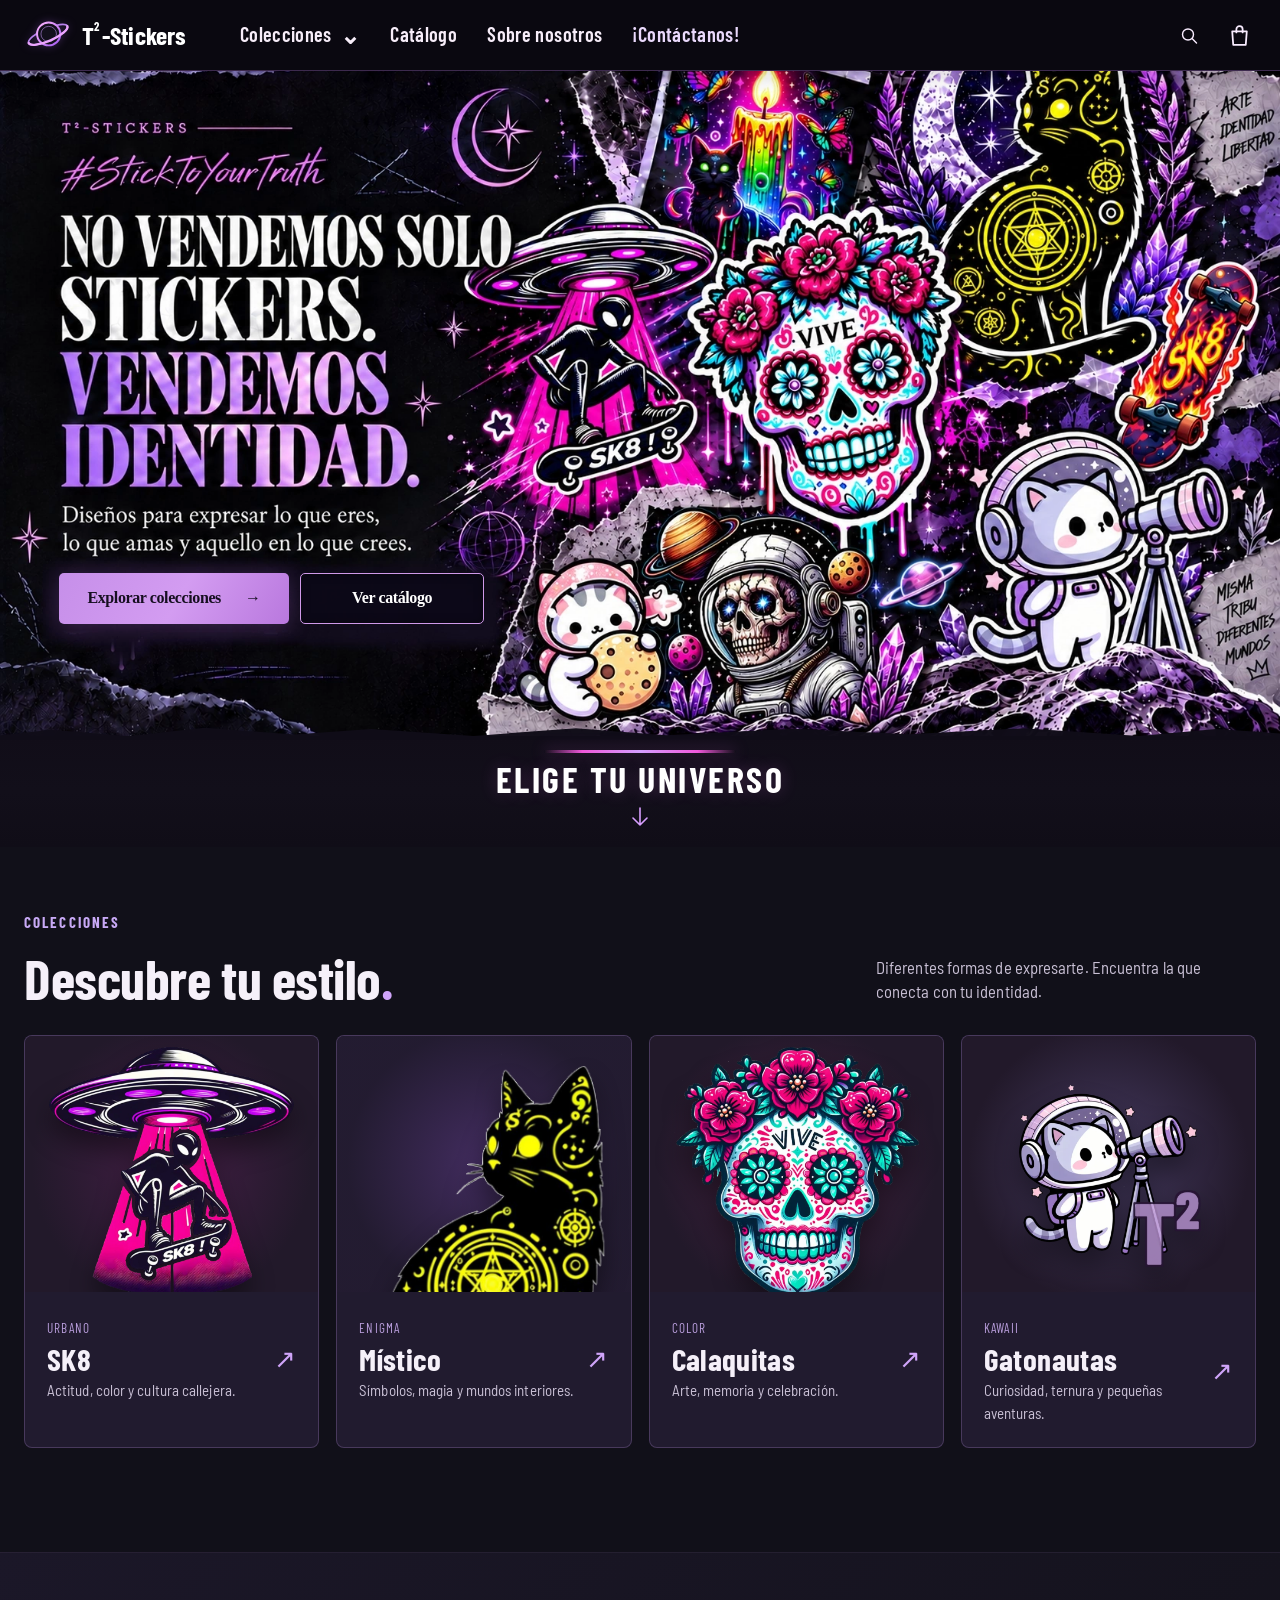
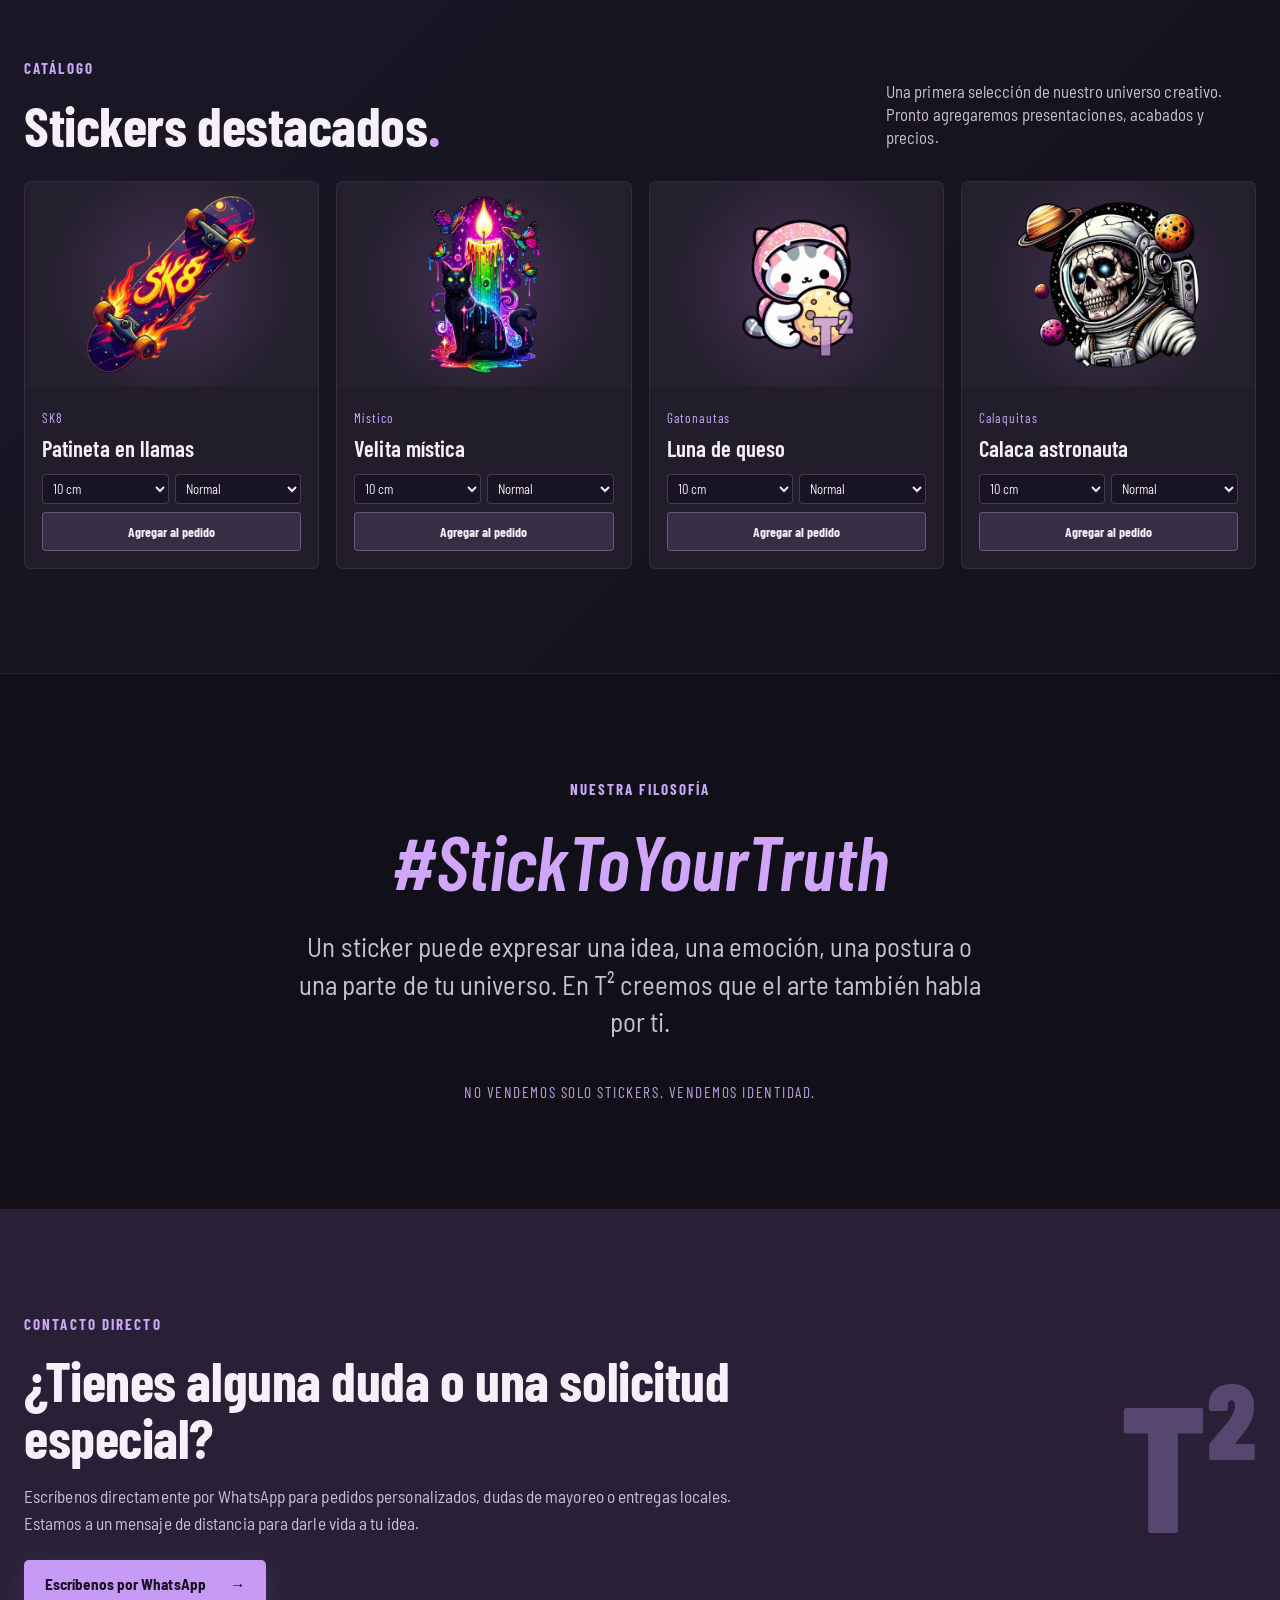
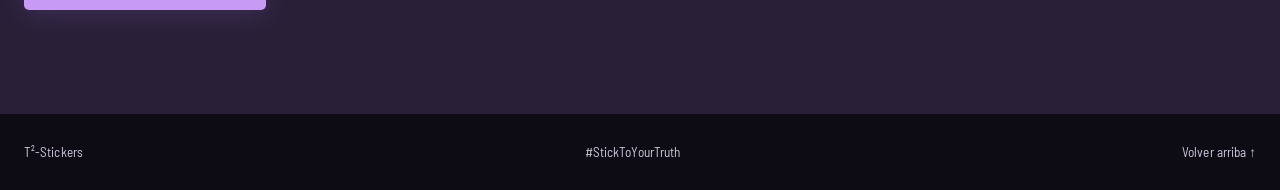
<file: index.html>
<!doctype html>
<html lang="es">
<head>
  <meta name="robots" content="noindex, nofollow, noarchive">
  <meta charset="utf-8">
  <meta name="viewport" content="width=device-width, initial-scale=1">
  <meta name="description" content="T²-Stickers: no vendemos solo stickers, vendemos identidad. Explora colecciones de arte original, desde SK8 y Místico hasta Gatonautas y Calaquitas.">
  <meta name="theme-color" content="#121019">
  <link rel="preconnect" href="https://fonts.googleapis.com">
  <link rel="preconnect" href="https://fonts.gstatic.com" crossorigin>
  <link href="https://fonts.googleapis.com/css2?family=Amatic+SC:wght@400;700&family=Caveat:wght@600;700&family=Permanent+Marker&display=swap" rel="stylesheet">
  <title>T²-Stickers | Vendemos identidad</title>
  <link rel="stylesheet" href="style.css">
  <link rel="stylesheet" href="v4.css">
  <link rel="stylesheet" href="v6.css">
  <link rel="stylesheet" href="v7.css">
  <link rel="stylesheet" href="v8.css">
  <link rel="stylesheet" href="v9.css">
  <link rel="stylesheet" href="v10.css">
  <link rel="stylesheet" href="v11.css">
  <link rel="stylesheet" href="v12.css">
  <link rel="stylesheet" href="v13.css">
  <link rel="stylesheet" href="v14.css">
  <link rel="stylesheet" href="v15.css">
  <link rel="stylesheet" href="v16.css">
  <link rel="stylesheet" href="mi-pedido-v17-5.css">
</head>
<body data-page="home">
  <a class="skip-link" href="#contenido">Saltar al contenido</a>
  <header class="site-header" id="site-header">
    <div class="header-inner shell">
      <a class="brand" href="#inicio" aria-label="T²-Stickers, inicio">
        <img src="assets/t2-planet.svg" alt="" class="brand-planet" width="58" height="48">
        <span class="brand-name"><span class="t2-mark">T<sup class="brand-exponent">2</sup></span>-Stickers</span>
      </a>
      <nav id="main-nav" class="site-nav" aria-label="Navegación principal">
        <div class="nav-dropdown" id="collections-dropdown">
          <a href="#colecciones" class="nav-dropdown-trigger" aria-expanded="false" aria-haspopup="true">Colecciones <span class="nav-chevron" aria-hidden="true">⌄</span></a>
          <div class="mega-menu" role="menu" aria-label="Submenú de colecciones">
            <div class="mega-menu-header">Explora nuestros universos</div>
            <div class="mega-grid">
              <a href="colecciones/sk8.html" class="mega-item" role="menuitem">
                <span class="mega-icon-wrap"><svg class="col-icon" viewBox="0 0 24 24" aria-hidden="true"><path d="M3 11c2 1.5 16 1.5 18 0"/><circle cx="7.5" cy="14.5" r="1.8"/><circle cx="16.5" cy="14.5" r="1.8"/></svg></span>
                <span class="mega-item-text"><strong>SK8</strong><small>Urbano · Skate</small></span>
              </a>
              <a href="colecciones/mistico.html" class="mega-item" role="menuitem">
                <span class="mega-icon-wrap"><svg class="col-icon" viewBox="0 0 24 24" aria-hidden="true"><path d="M14.5 4a7.5 7.5 0 1 0 5.5 12.5A6.5 6.5 0 0 1 14.5 4Z"/><path d="M18 5v3m-1.5-1.5h3"/></svg></span>
                <span class="mega-item-text"><strong>Místico</strong><small>Enigma · Magia</small></span>
              </a>
              <a href="colecciones/calaquitas.html" class="mega-item" role="menuitem">
                <span class="mega-icon-wrap"><svg class="col-icon" viewBox="0 0 24 24" aria-hidden="true"><path d="M12 4a7 7 0 0 0-7 7c0 2.6 1.4 4.8 3.5 6v3h7v-3c2.1-1.2 3.5-3.4 3.5-6a7 7 0 0 0-7-7Z"/><circle cx="9.5" cy="11" r="1.4"/><circle cx="14.5" cy="11" r="1.4"/><path d="M10.5 17v3m3-3v3"/></svg></span>
                <span class="mega-item-text"><strong>Calaquitas</strong><small>Color · Memoria</small></span>
              </a>
              <a href="colecciones/gatonautas.html" class="mega-item" role="menuitem">
                <span class="mega-icon-wrap"><svg class="col-icon" viewBox="0 0 24 24" aria-hidden="true"><circle cx="12" cy="12" r="8.5"/><path d="M7.5 10.5V7l3 2h3l3-2v3.5a4.5 4.5 0 0 1-9 0Z"/><circle cx="10.2" cy="11.5" r="0.8" fill="currentColor"/><circle cx="13.8" cy="11.5" r="0.8" fill="currentColor"/></svg></span>
                <span class="mega-item-text"><strong>Gatonautas</strong><small>Kawaii · Cosmos</small></span>
              </a>
            </div>
            <div class="mega-menu-footer">
              <a href="#colecciones" class="mega-view-all">Ver todas las colecciones <span aria-hidden="true">↓</span></a>
            </div>
          </div>
        </div>
        <a href="#catalogo">Catálogo</a>
        <a href="#nosotros">Sobre nosotros</a>
        <a href="#contacto" class="nav-orders">¡Contáctanos!</a>
      </nav>
      <div class="header-tools">
        <button class="tool-button search-toggle" type="button" aria-label="Buscar en el catálogo" title="Buscar stickers">
          <svg viewBox="0 0 24 24" aria-hidden="true"><circle cx="10.8" cy="10.8" r="6.6"/><path d="m16 16 5 5"/></svg>
        </button>
        <button class="tool-button cart-toggle" id="cart-toggle-btn" type="button" aria-label="Abrir mi pedido" data-tooltip="Abrir mi pedido">
          <svg viewBox="0 0 24 24" aria-hidden="true"><path d="M5 8h14l-1 13H6L5 8Z"/><path d="M9 9V6a3 3 0 0 1 6 0v3"/></svg>
          <span class="cart-badge" id="cart-badge" hidden>0</span>
        </button>
        <button class="menu-toggle" type="button" aria-label="Abrir menú de navegación" aria-expanded="false" aria-controls="main-nav"><span></span><span></span><span></span></button>
      </div>
    </div>
    <nav class="quick-menu" id="quick-menu" aria-label="Accesos rápidos" hidden>
      <a href="#inicio">Inicio</a>
      <a href="#colecciones">Colecciones</a>
      <a href="#catalogo">Catálogo</a>
      <a href="#nosotros">Sobre nosotros</a>
      <a href="#contacto">¡Contáctanos!</a>
    </nav>
  </header>
  <div class="search-panel" id="search-panel" aria-hidden="true">
    <form class="search-form" role="search">
      <div class="search-header-row"><label for="site-search">¿QUÉ TE MUEVE? CUÉNTANOS TUS GUSTOS</label><span class="search-freestyle-tag">#StickToYourTruth</span></div>
      <div class="search-line"><input id="site-search" type="search" placeholder="Prueba con: perros, gatos, espacio, dinosaurios, plantas, música, magia..." autocomplete="off"><button type="submit">Buscar</button><button type="button" class="search-close" aria-label="Cerrar búsqueda">×</button></div>
      <p id="search-status" role="status" aria-live="polite"></p>
    </form>
  </div>

  <main id="contenido">
    <section id="inicio" class="hero hero-v4 hero-v6 hero-v7 hero-v11 hero-v12 hero-v13" aria-labelledby="hero-title">
      <!-- Ilustración aprobada, con únicamente los botones impresos eliminados para usar controles reales. -->
      <div class="hero-v13-desk">
        <div class="hero-v11-desktop-art" aria-hidden="true"></div>
        <!-- Una pieza original completa, como capa real y sin modificar el collage aprobado. -->
        <!-- Texto accesible; los enlaces del HERO son HTML reales en escritorio y móvil. -->
        <div class="hero-content shell">
        <div class="hero-copy">
          <p class="hero-eyebrow">T²-STICKERS <span></span></p>
          <p class="hashtag">#StickToYourTruth</p>
          <h1 id="hero-title"><span>NO VENDEMOS SOLO</span><span>STICKERS.</span><strong>VENDEMOS</strong><strong>IDENTIDAD.</strong></h1>
          <p class="hero-subtitle">Diseños para expresar lo que eres,<br class="desktop-only"> lo que amas y aquello en lo que crees.</p>
          <div class="hero-actions">
            <a class="button button-primary" href="#colecciones">Explorar colecciones <span aria-hidden="true">→</span></a>
            <a class="button button-outline" href="#catalogo">Ver catálogo</a>
          </div>
        </div>
        </div>
      </div>
      <div class="hero-v11-mobile-art" aria-hidden="true"></div>
    </section>

    <div class="universe-bridge" aria-label="Descubre las colecciones">
      <!-- Originales completos: no se agregan parches ni personajes duplicados sobre el collage. -->
      <a class="universe-bridge-link" href="#colecciones" aria-label="Elige tu universo, ir a las colecciones">
        <strong>ELIGE TU UNIVERSO</strong>
        <svg viewBox="0 0 24 24" fill="none" stroke="currentColor" stroke-width="1.6" stroke-linecap="round" stroke-linejoin="round" aria-hidden="true"><path d="M12 3v17m-7-7 7 7 7-7"/></svg>
      </a>
    </div>

    <section id="colecciones" class="section shell" aria-labelledby="colecciones-title">
      <div class="section-heading"><div><p class="eyebrow">COLECCIONES</p><h2 id="colecciones-title">Descubre tu estilo<span class="dot">.</span></h2></div><p>Diferentes formas de expresarte. Encuentra la que conecta con tu identidad.</p></div>
      <div class="collection-grid">
        <a class="collection-card collection-sk8" href="colecciones/sk8.html"><div class="collection-art"><img src="assets/alien-sk8.webp" alt="Alien en patineta bajo un ovni" loading="lazy" width="1200" height="1200"></div><div class="collection-details"><div><span class="collection-num">URBANO</span><h3>SK8</h3><p>Actitud, color y cultura callejera.</p></div><span class="card-arrow" aria-hidden="true">↗</span></div></a>
        <a class="collection-card collection-mistico" href="colecciones/mistico.html"><div class="collection-art"><img src="assets/gato-mistico.webp" alt="Gato negro con símbolos místicos amarillos" loading="lazy" width="1200" height="1200"></div><div class="collection-details"><div><span class="collection-num">ENIGMA</span><h3>Místico</h3><p>Símbolos, magia y mundos interiores.</p></div><span class="card-arrow" aria-hidden="true">↗</span></div></a>
        <a class="collection-card collection-calaquitas" href="colecciones/calaquitas.html"><div class="collection-art"><img src="assets/calavera-vive.webp" alt="Calavera floral de colores con la palabra VIVE" loading="lazy" width="1200" height="1200"></div><div class="collection-details"><div><span class="collection-num">COLOR</span><h3>Calaquitas</h3><p>Arte, memoria y celebración.</p></div><span class="card-arrow" aria-hidden="true">↗</span></div></a>
        <a class="collection-card collection-kawaii" href="colecciones/gatonautas.html"><div class="collection-art"><img src="assets/gatonautas/gatonautas-gato-curioso.webp" alt="Gatito astronauta con telescopio" loading="lazy" width="1200" height="1200"></div><div class="collection-details"><div><span class="collection-num">KAWAII</span><h3>Gatonautas</h3><p>Curiosidad, ternura y pequeñas aventuras.</p></div><span class="card-arrow" aria-hidden="true">↗</span></div></a>
      </div>
    </section>

    <section id="catalogo" class="section catalog-section" aria-labelledby="catalogo-title"><div class="shell"><div class="section-heading"><div><p class="eyebrow">CATÁLOGO</p><h2 id="catalogo-title">Stickers destacados<span class="dot">.</span></h2></div><p>Una primera selección de nuestro universo creativo. Pronto agregaremos presentaciones, acabados y precios.</p></div><div class="product-grid">
      <article class="product-card"><a class="featured-image-link" href="colecciones/sk8.html" aria-label="Ver colección Sk8"><img src="assets/patineta-sk8.webp" alt="Patineta SK8 envuelta en llamas" loading="lazy" width="1200" height="1200"></a><div><span>SK8</span><h3>Patineta en llamas</h3><div class="product-card-actions">
          <div class="product-variants">
            <select class="select-size" aria-label="Tamaño">
              <option value="10 cm">10 cm</option>
              <option value="6-7 cm">6-7 cm</option>
            </select>
            <select class="select-finish" aria-label="Acabado">
              <option value="Normal">Normal</option>
              <option value="Holográfico">Holográfico</option>
            </select>
          </div>
          <button type="button" class="btn-add-cart">Agregar al pedido</button>
        </div></div></article>
      <article class="product-card"><a class="featured-image-link" href="colecciones/mistico.html" aria-label="Ver colección Mistico"><img src="assets/gato-vela.webp" alt="Gato místico junto a una vela multicolor" loading="lazy" width="1200" height="1200"></a><div><span>Místico</span><h3>Velita mística</h3><div class="product-card-actions">
          <div class="product-variants">
            <select class="select-size" aria-label="Tamaño">
              <option value="10 cm">10 cm</option>
              <option value="6-7 cm">6-7 cm</option>
            </select>
            <select class="select-finish" aria-label="Acabado">
              <option value="Normal">Normal</option>
              <option value="Holográfico">Holográfico</option>
            </select>
          </div>
          <button type="button" class="btn-add-cart">Agregar al pedido</button>
        </div></div></article>
      <article class="product-card"><a class="featured-image-link" href="colecciones/gatonautas.html" aria-label="Ver colección Gatonautas"><img src="assets/gatonautas/gatonautas-gato-luna-queso.webp" alt="Gatito astronauta abrazando una luna de queso" loading="lazy" width="1200" height="1200"></a><div><span>Gatonautas</span><h3>Luna de queso</h3><div class="product-card-actions">
          <div class="product-variants">
            <select class="select-size" aria-label="Tamaño">
              <option value="10 cm">10 cm</option>
              <option value="6-7 cm">6-7 cm</option>
            </select>
            <select class="select-finish" aria-label="Acabado">
              <option value="Normal">Normal</option>
              <option value="Holográfico">Holográfico</option>
            </select>
          </div>
          <button type="button" class="btn-add-cart">Agregar al pedido</button>
        </div></div></article>
      <article class="product-card"><a class="featured-image-link" href="colecciones/calaquitas.html" aria-label="Ver colección Calaquitas"><img src="assets/calaca-astronauta.webp" alt="Calaca astronauta con planetas y estrellas" loading="lazy" width="1200" height="1200"></a><div><span>Calaquitas</span><h3>Calaca astronauta</h3><div class="product-card-actions">
          <div class="product-variants">
            <select class="select-size" aria-label="Tamaño">
              <option value="10 cm">10 cm</option>
              <option value="6-7 cm">6-7 cm</option>
            </select>
            <select class="select-finish" aria-label="Acabado">
              <option value="Normal">Normal</option>
              <option value="Holográfico">Holográfico</option>
            </select>
          </div>
          <button type="button" class="btn-add-cart">Agregar al pedido</button>
        </div></div></article>
    </div></div></section>

    <section id="nosotros" class="section manifesto-section shell" aria-labelledby="nosotros-title"><p class="eyebrow">NUESTRA FILOSOFÍA</p><h2 id="nosotros-title">#StickToYourTruth</h2><p>Un sticker puede expresar una idea, una emoción, una postura o una parte de tu universo. En T² creemos que el arte también habla por ti.</p><span class="manifesto-end">NO VENDEMOS SOLO STICKERS. VENDEMOS IDENTIDAD.</span></section>
    <section id="contacto" class="section contact-section" aria-labelledby="contacto-title">
      <div class="shell contact-inner">
        <div>
          <p class="eyebrow">CONTACTO DIRECTO</p>
          <h2 id="contacto-title">¿Tienes alguna duda o una solicitud especial?</h2>
          <p>Escríbenos directamente por WhatsApp para pedidos personalizados, dudas de mayoreo o entregas locales. Estamos a un mensaje de distancia para darle vida a tu idea.</p>
          <div style="margin-top: 24px;">
            <a class="button button-primary" href="https://wa.me/5216860000000?text=%C2%A1Hola%20T%C2%B2-Stickers!%20%F0%9F%AA%90%20Tengo%20una%20duda%20%2F%20solicitud%20especial%3A" target="_blank" rel="noopener">Escríbenos por WhatsApp <span aria-hidden="true">→</span></a>
          </div>
        </div>
        <span class="contact-decoration" aria-hidden="true">T²</span>
      </div>
    </section>
  </main>
  <footer class="site-footer"><div class="shell footer-inner"><span>T²-Stickers</span><span>#StickToYourTruth</span><a href="#inicio">Volver arriba ↑</a></div></footer>
  <script src="catalogo-data.js" defer></script>
  <script src="script.js" defer></script>

  <!-- Panel Lateral: Mi Pedido -->
  <div class="cart-backdrop" id="cart-backdrop">
    <aside class="cart-drawer" aria-label="Resumen de pedido">
      <div class="cart-header">
        <h2>Mi Pedido</h2>
        <button class="cart-close" id="cart-close-btn" type="button" aria-label="Cerrar pedido">×</button>
      </div>
      <div class="cart-body" id="cart-items-container"></div>
      <div class="cart-footer">
        <div class="cart-subtotal-row">
          <span class="cart-subtotal-label">Subtotal estimado</span>
          <span class="cart-subtotal-amount" id="cart-subtotal-val">$0 MXN</span>
        </div>
        <p class="cart-disclaimer">Pago contra entrega. Disponibilidad y entrega sujetas a confirmación.</p>
        <button class="button button-primary" id="cart-checkout-btn" type="button" style="width: 100%;">Generar ticket de pedido →</button>
        <button class="cart-keep-exploring" id="cart-keep-exploring-btn" type="button">+ Agregar más stickers a mi universo <span>(ESC para volver)</span></button>
      </div>
    </aside>
  </div>

  <!-- Modal del Ticket Digital -->
  <div class="ticket-modal" id="ticket-modal" hidden>
    <div class="ticket-paper">
      <div class="ticket-header">
        <div class="ticket-brand">T²-STICKERS</div>
        <div class="ticket-folio">FOLIO: <span id="ticket-folio-val">T2-0000</span></div>
      </div>
      <div class="ticket-items" id="ticket-items-list"></div>
      <div class="ticket-total-row">
        <span>Total estimado:</span>
        <span id="ticket-total-val">$0 MXN</span>
      </div>
      <p class="ticket-notice">Al enviar el ticket por WhatsApp coordinaremos la entrega y el pago contra entrega.</p>
      <div style="display: flex; gap: 10px;">
        <a class="button button-primary" id="ticket-send-wa" href="#" target="_blank" style="flex: 1; text-align: center;">Enviar a WhatsApp →</a>
        <button class="button button-outline" id="ticket-close-btn" type="button">Volver</button>
      </div>
    </div>
  </div>

  <script src="cart.js" defer></script>

</body>
</html>
</file>
<file: style.css>
:root{color-scheme:dark;--bg:#111019;--surface:#1c1928;--surface2:#282239;--text:#f5f0f9;--muted:#c9c0d5;--indigo:#6c53c4;--lavender:#d0a5fa;--line:rgba(208,165,250,.22)}
*{box-sizing:border-box}html{scroll-behavior:smooth}body{margin:0;background:var(--bg);color:var(--text);font-family:Inter,Segoe UI,Arial,sans-serif;line-height:1.55}a{color:inherit;text-decoration:none}img{max-width:100%;display:block}.shell{width:min(100% - 48px,1260px);margin-inline:auto}button{font:inherit}.skip-link{position:absolute;left:-9999px;top:12px;z-index:1000;background:#fff;color:#111;padding:10px}.skip-link:focus{left:12px}a:focus-visible,button:focus-visible{outline:3px solid #efceff;outline-offset:4px}
.site-header{position:absolute;z-index:15;width:100%;border-bottom:1px solid rgba(207,189,241,.18);background:linear-gradient(180deg,rgba(13,11,20,.9),rgba(13,11,20,.62))}.header-inner{height:86px;display:flex;align-items:center;justify-content:space-between;gap:28px}.brand{display:inline-flex;align-items:baseline;gap:9px;font-family:Georgia,Times New Roman,serif;font-size:clamp(1.45rem,2.5vw,2rem);font-weight:700;letter-spacing:-.04em;white-space:nowrap}.brand-mark{color:var(--lavender);font-size:1.3em}.brand-mark sup{font-size:.45em;top:-.6em;position:relative}.site-nav{display:flex;align-items:center;gap:clamp(18px,3vw,38px);font-size:.94rem}.site-nav a{transition:color .18s}.site-nav a:hover{color:var(--lavender)}.nav-contact{border:1px solid var(--line);padding:9px 16px;border-radius:4px}.menu-toggle{display:none;background:none;border:0;width:42px;height:42px;padding:10px;cursor:pointer}.menu-toggle span{display:block;background:#fff;height:2px;margin-block:5px}
.hero{min-height:770px;position:relative;isolation:isolate;overflow:hidden;background:radial-gradient(ellipse at 80% 42%,rgba(105,42,171,.34),transparent 48%),radial-gradient(ellipse at 40% 98%,rgba(76,54,150,.22),transparent 43%),#111019}.hero::before{content:"";position:absolute;inset:0;pointer-events:none;opacity:.38;background-image:radial-gradient(#d8b3fb 0.8px,transparent 1px),radial-gradient(#ecb4ff .7px,transparent 1px);background-size:98px 94px,147px 131px;background-position:12px 20px,52px 70px;mask-image:linear-gradient(90deg,transparent 8%,black 62%)}.hero-atmosphere{position:absolute;inset:0;z-index:-1;background:linear-gradient(100deg,#101018 0%,rgba(16,14,24,.95) 32%,rgba(16,14,24,.43) 58%,rgba(28,14,47,.12) 100%)}.hero-orbit{position:absolute;border:1px solid rgba(184,127,249,.16);border-radius:50%;width:400px;aspect-ratio:1;transform:rotate(-25deg);z-index:-1}.orbit-one{left:36%;top:21%}.orbit-two{right:-170px;bottom:-210px;width:600px}.hero-inner{position:relative;display:grid;grid-template-columns:45% 55%;align-items:center;min-height:770px;padding-top:106px;padding-bottom:86px}.hero-copy{z-index:5;position:relative;padding:30px 0 26px}.eyebrow{color:#c8a9f5;font-size:.73rem;font-weight:800;letter-spacing:.2em;text-transform:uppercase;margin:0 0 16px}.hero-copy .eyebrow span{display:inline-block;width:40px;border-top:1px solid #ad91db;vertical-align:middle;margin:0 10px}.hashtag{font-family:Georgia,Times New Roman,serif;font-style:italic;font-size:clamp(1.25rem,2.5vw,2.2rem);color:var(--lavender);margin:0 0 20px}.hero h1{font-family:Georgia,Times New Roman,serif;font-weight:900;letter-spacing:-.042em;line-height:.99;font-size:clamp(2.55rem,4.2vw,5rem);margin:0 0 24px;text-transform:uppercase;max-width:680px;text-shadow:0 3px 18px #110b1b}.hero h1 span{display:block}.hero h1 strong{display:block;font-weight:900;color:var(--lavender)}.hero-subtitle{font-family:Georgia,Times New Roman,serif;font-size:clamp(1.03rem,1.45vw,1.32rem);max-width:490px;line-height:1.48;margin:0 0 30px;color:#ece8f1}.hero-actions{display:flex;gap:13px;flex-wrap:wrap}.button{display:inline-flex;align-items:center;justify-content:center;gap:24px;padding:13px 21px;border-radius:5px;font-size:.95rem;font-weight:700;min-height:48px;transition:transform .18s,background .18s}.button:hover{transform:translateY(-3px)}.button-primary{background:var(--lavender);color:#16101f;box-shadow:0 5px 25px rgba(177,120,230,.16)}.button-primary:hover{background:#dfc0fb}.button-outline{border:1px solid #b18ddf;background:rgba(10,7,18,.7)}.button-outline:hover{background:#302343}
.hero-art{position:absolute;right:-3.8%;top:84px;bottom:0;width:65%;pointer-events:none}.hero-art::before{content:"";position:absolute;inset:6% 0 6% 4%;background:radial-gradient(ellipse at 57% 46%,rgba(217,60,178,.18),transparent 50%),radial-gradient(ellipse at 70% 32%,rgba(139,77,255,.32),transparent 56%);filter:blur(8px)}.art-splash{position:absolute;border:2px dashed rgba(201,150,255,.22);border-radius:50%;filter:drop-shadow(0 0 15px rgba(149,76,230,.3))}.splash-one{width:49%;aspect-ratio:1;top:3%;right:5%;transform:rotate(-16deg)}.splash-two{width:42%;aspect-ratio:1;bottom:3%;left:18%;transform:rotate(18deg)}.sticker{position:absolute;height:auto;object-fit:contain;filter:drop-shadow(0 18px 9px rgba(0,0,0,.58)) drop-shadow(0 0 13px rgba(148,61,213,.26));transition:transform .3s}.sticker-mistico{width:40%;top:-2%;right:0%;transform:rotate(7deg);z-index:2}.sticker-vive{width:46%;top:24%;left:31%;transform:rotate(-7deg);z-index:4}.sticker-sk8{width:47%;top:20%;left:0%;transform:rotate(-10deg);z-index:3}.sticker-kawaii{width:39%;bottom:4%;right:2%;transform:rotate(5deg);z-index:5}.art-note{position:absolute;color:#c5a5ee;font-size:.66rem;letter-spacing:.15em;font-weight:700;z-index:6}.note-top{top:4%;left:25%;transform:rotate(-8deg)}.note-bottom{bottom:12%;left:15%;transform:rotate(7deg)}.art-scribble{position:absolute;top:13%;left:12%;font-size:5rem;color:#a67be7;font-weight:300;opacity:.8;z-index:1}.hero-tear{position:absolute;bottom:-1px;left:0;right:0;height:27px;background:#111019;clip-path:polygon(0 46%,7% 64%,12% 40%,18% 73%,23% 36%,29% 56%,38% 25%,43% 65%,50% 43%,56% 73%,63% 45%,69% 66%,76% 40%,85% 60%,91% 38%,100% 61%,100% 100%,0 100%)}
.section{padding-top:104px;padding-bottom:104px;scroll-margin-top:85px}.section-heading{display:flex;align-items:end;justify-content:space-between;gap:50px;margin-bottom:28px}.section-heading h2,.manifesto-section h2,.contact-inner h2{font-family:Georgia,Times New Roman,serif;font-size:clamp(2rem,3.9vw,3.75rem);line-height:1.12;letter-spacing:-.03em;margin:0}.dot{color:var(--lavender)}.section-heading>p{max-width:370px;color:var(--muted);margin:0 0 4px}.collection-grid{display:grid;grid-template-columns:repeat(4,minmax(0,1fr));gap:17px}.collection-card{background:#211b2f;border:1px solid var(--line);border-radius:8px;overflow:hidden;transition:transform .2s,border-color .2s}.collection-card:hover{transform:translateY(-5px);border-color:#a288d3}.collection-art{height:256px;display:grid;place-items:center;overflow:hidden;background:radial-gradient(circle at center,rgba(165,96,240,.23),rgba(22,18,29,.15) 70%),#251d34}.collection-sk8 .collection-art{background:radial-gradient(circle,#a4288544,#22192a 72%)}.collection-calaquitas .collection-art{background:radial-gradient(circle,#c33a8444,#22192a 72%)}.collection-kawaii .collection-art{background:radial-gradient(circle,#ad94ee44,#22192a 72%)}.collection-art img{width:91%;height:94%;object-fit:contain;filter:drop-shadow(0 14px 12px #0006);transition:transform .25s}.collection-card:hover .collection-art img{transform:scale(1.05)}.collection-details{padding:22px;display:flex;align-items:center;justify-content:space-between;gap:10px}.collection-num{font-size:.68rem;letter-spacing:.13em;color:#b89ddb}.collection-details h3{font-size:1.55rem;margin:3px 0 4px;font-family:Georgia,Times New Roman,serif}.collection-details p{margin:0;color:var(--muted);font-size:.84rem}.card-arrow{font-size:1.6rem;color:var(--lavender)}.catalog-section{background:linear-gradient(135deg,#1b1728,#15131e 65%);border-block:1px solid rgba(211,163,255,.08)}.product-grid{display:grid;grid-template-columns:repeat(4,minmax(0,1fr));gap:17px}.product-card{background:#211d2b;border:1px solid rgba(208,165,250,.11);border-radius:7px;overflow:hidden}.product-card img{width:100%;height:205px;object-fit:contain;background:radial-gradient(circle,#463153,#24202e 70%);padding:12px}.product-card>div{padding:17px}.product-card span{font-size:.75rem;color:#c9aafa}.product-card h3{margin:5px 0;font-size:1.04rem}.product-card p{font-size:.78rem;color:var(--muted);margin:0}.manifesto-section{text-align:center;max-width:900px}.manifesto-section h2{color:var(--lavender);font-style:italic;font-size:clamp(2.6rem,6vw,5.7rem)}.manifesto-section>p:not(.eyebrow){font-family:Georgia,Times New Roman,serif;font-size:clamp(1.15rem,2vw,1.55rem);color:var(--muted);max-width:690px;margin:25px auto 38px}.manifesto-end{font-size:.75rem;letter-spacing:.18em;color:#b8a0d8}.contact-section{background:#292038;position:relative;overflow:hidden}.contact-inner{display:flex;justify-content:space-between;align-items:center;gap:30px}.contact-inner>div{max-width:720px}.contact-inner h2{font-size:clamp(2rem,4vw,3.5rem)}.contact-inner p:not(.eyebrow){color:var(--muted)}.contact-decoration{font-family:Georgia,serif;color:#b29be4;opacity:.32;font-size:clamp(6rem,14vw,14rem);font-weight:900;line-height:1}.site-footer{padding:28px 0;background:#0d0c14}.footer-inner{display:flex;justify-content:space-between;gap:15px;align-items:center;color:#cfc7dc;font-size:.83rem}.footer-inner a:hover{color:#fff}
@media(max-width:1050px){.hero-inner{grid-template-columns:48% 52%}.hero-art{width:62%;right:-8%}.hero h1{font-size:clamp(2.5rem,4.5vw,4.6rem)}.collection-grid,.product-grid{grid-template-columns:repeat(2,minmax(0,1fr))}.collection-art{height:260px}}
@media(max-width:720px){.shell{width:min(100% - 36px,550px)}.header-inner{height:70px}.site-header{background:#100e18ef}.menu-toggle{display:block}.site-nav{display:none;position:absolute;top:70px;left:0;right:0;padding:18px;background:#161321;flex-direction:column;align-items:stretch;gap:0;border-bottom:1px solid var(--line)}.site-nav.is-open{display:flex}.site-nav a{padding:13px 20px}.site-nav .nav-contact{border:0;padding:13px 20px}.hero{min-height:auto}.hero-inner{display:flex;flex-direction:column;min-height:initial;padding-top:116px;padding-bottom:42px;align-items:stretch}.hero-copy{padding:0;order:1}.hero h1{font-size:clamp(2.9rem,10.4vw,5rem);max-width:650px}.hero-subtitle{font-size:1.08rem}.hero-actions{gap:10px}.hero-art{position:relative;inset:auto;order:2;width:100%;height:390px;margin-top:35px}.sticker-mistico{width:44%;top:-4%;right:1%}.sticker-sk8{width:50%;top:4%;left:-1%}.sticker-vive{width:45%;top:25%;left:28%}.sticker-kawaii{width:45%;bottom:-1%;right:1%}.note-top{left:28%;top:0%}.note-bottom{bottom:0;left:12%}.section{padding-block:69px;scroll-margin-top:70px}.section-heading{display:block;margin-bottom:21px}.section-heading>p{margin-top:13px}.collection-grid,.product-grid{gap:12px}.collection-art{height:170px}.collection-details{padding:13px}.collection-details h3{font-size:1.19rem}.collection-details p{font-size:.76rem}.collection-num{font-size:.6rem}.card-arrow{display:none}.product-card img{height:170px}.product-card>div{padding:12px}.contact-decoration{display:none}}
@media(max-width:420px){.hero h1{font-size:clamp(2.45rem,11.2vw,3.5rem)}.hero-actions{flex-direction:column;align-items:stretch}.button{width:100%}.hero-art{height:310px;margin-top:18px}.collection-art{height:142px}.collection-details p{display:none}.collection-details h3{font-size:1.08rem}.footer-inner{flex-wrap:wrap}}
@media(prefers-reduced-motion:reduce){html{scroll-behavior:auto}*,*::before,*::after{transition:none!important}}

/* ================================================================
   V2 · MANIFIESTO VISUAL / NAVEGACIÓN DINÁMICA
   Fondo, arte y textos son capas independientes de la interfaz.
   ================================================================ */
:root{--header-expanded:86px;--header-compact:62px;--header-current:var(--header-expanded)}
html{scroll-padding-top:80px}
body{overflow-x:hidden}
/* El encabezado no desaparece al desplazar la página. Solo su fondo se
   atenúa: enlaces y botones mantienen opacidad y contraste completos. */
.site-header{
  position:fixed;inset:0 0 auto;z-index:100;
  background:rgba(13,10,21,.89);
  border-bottom:1px solid rgba(207,176,249,.24);
  -webkit-backdrop-filter:blur(13px);backdrop-filter:blur(13px);
  box-shadow:0 5px 20px rgba(0,0,0,.09);
  transition:background-color .3s ease,border-color .3s ease,box-shadow .3s ease;
}
.site-header .header-inner{height:var(--header-expanded);transition:height .28s ease}
.site-header.is-scrolled{background:rgba(16,12,30,.53);border-bottom-color:rgba(203,166,255,.24);box-shadow:0 7px 22px #08060d36}
.site-header.is-scrolled .header-inner{height:var(--header-compact)}
.site-header.is-scrolled:hover,.site-header.is-scrolled:focus-within,.site-header.menu-is-open{
  background:rgba(17,13,29,.95);border-bottom-color:rgba(202,173,250,.48);
  box-shadow:0 10px 30px #05030770;
}
.site-header .brand,.site-header .site-nav{transition:color .25s ease}
.site-nav a{position:relative}
.site-nav a:not(.nav-contact)::after{content:"";height:1px;position:absolute;left:0;right:100%;bottom:-4px;background:#cba5fc;transition:right .22s ease}
.site-nav a:not(.nav-contact):hover::after,.site-nav a:not(.nav-contact):focus-visible::after{right:0}

/* Hero escénico continuo: la zona izquierda protege el manifiesto mientras
   los recortes e ilustraciones ganan contraste hacia la derecha. */
.hero{
  min-height:830px;
  background:
    radial-gradient(ellipse at 90% 30%,rgba(97,49,162,.33),transparent 48%),
    radial-gradient(ellipse at 76% 77%,rgba(194,55,150,.21),transparent 47%),
    radial-gradient(ellipse at 39% 90%,rgba(82,52,140,.20),transparent 48%),
    #100d17;
}
.hero-inner{min-height:830px;grid-template-columns:46% 54%;padding-top:120px;padding-bottom:90px}
.hero-atmosphere{
  z-index:-1;
  background:linear-gradient(93deg,rgba(10,9,16,.98) 0%,rgba(12,10,21,.94) 31%,rgba(15,11,25,.61) 49%,rgba(15,10,26,.10) 75%,rgba(13,8,23,.14) 100%);
}
.hero-manifesto-texture{
  pointer-events:none;position:absolute;inset:0;z-index:-1;opacity:.65;
  background-image:url('assets/manifesto-texture.svg');background-size:cover;background-position:center;
}
.hero-copy{max-width:650px;padding:26px 0 40px}
.hero h1{
  font-family:Georgia,'Times New Roman',serif;
  font-weight:900;font-size:clamp(3.25rem,4.6vw,5.55rem);
  line-height:.99;letter-spacing:-.052em;
  text-wrap:balance;
  max-width:700px;
  text-shadow:0 4px 28px #080511;
}
.hero h1 strong{color:#cda7fa}
.hero-subtitle{max-width:480px;font-size:clamp(1.07rem,1.5vw,1.35rem)}
.hero-copy .eyebrow{font-size:.72rem}
.hashtag{font-size:clamp(1.45rem,2.6vw,2.55rem)}
.button-primary{background:#c79af5}
.button-outline{background:#120f1bba}
.hero-tear{height:36px;clip-path:polygon(0 54%,5% 20%,12% 65%,19% 44%,25% 77%,32% 47%,38% 69%,45% 21%,52% 68%,59% 34%,66% 72%,73% 48%,79% 69%,87% 27%,93% 63%,100% 38%,100% 100%,0 100%)}

.hero-art{
  top:75px;bottom:10px;right:-4.8%;width:65%;
  filter:drop-shadow(0 12px 23px rgba(5,1,13,.23));
}
.hero-art::before{
  inset:1% 1% 3% 0;
  background:radial-gradient(ellipse at 54% 47%,rgba(199,36,183,.38),transparent 48%),radial-gradient(ellipse at 72% 19%,rgba(124,75,244,.38),transparent 45%),radial-gradient(ellipse at 33% 74%,rgba(97,36,201,.26),transparent 53%);
  filter:blur(12px)
}
.collage-paper{
  position:absolute;pointer-events:none;z-index:0;box-shadow:0 14px 30px #0008;
  background:linear-gradient(145deg,#68548170,#281e3985 45%,#d9c2ef55 100%);
  border:2px solid #d3b7e75e;
}
.paper-one{
  width:85%;height:85%;left:10%;top:4%;transform:rotate(-7deg);
  clip-path:polygon(3% 4%,20% 0%,30% 5%,47% 1%,63% 5%,83% 0,99% 5%,96% 18%,100% 37%,96% 56%,100% 79%,96% 100%,75% 96%,61% 100%,49% 96%,29% 100%,16% 94%,2% 100%,6% 76%,0 61%,6% 41%,0 26%);
}
.paper-two{
  width:75%;height:79%;right:1%;top:11%;transform:rotate(6deg);
  background:linear-gradient(115deg,#100d1f4a,#764b9a52 45%,#171127bf);border-color:#d5b0e242;
  clip-path:polygon(0 6%,19% 0,45% 5%,66% 0,97% 8%,100% 25%,96% 48%,100% 72%,93% 98%,67% 95%,49% 100%,21% 96%,0 99%,4% 78%,0 52%,4% 29%);
}
.collage-moon{
  position:absolute;z-index:1;width:38%;aspect-ratio:1;right:0%;top:2%;border-radius:50%;
  border:15px solid rgba(194,173,237,.81);box-shadow:0 0 35px #b07ce67d,inset 0 0 20px #e0cef557;
  mask-image:radial-gradient(circle at 77% 47%,transparent 0 52%,black 53%);
  transform:rotate(-12deg);opacity:.85;
}
.collage-glyph{position:absolute;z-index:1;color:#d0b3ff;filter:drop-shadow(0 0 9px #bb66ff);pointer-events:none}
.glyph-one{font-size:5rem;top:11%;right:22%}.glyph-two{font-size:3.5rem;bottom:13%;left:24%;opacity:.78}
.art-splash{border:2px dashed rgba(228,180,255,.37);filter:drop-shadow(0 0 18px #8d42eb)}
.splash-one{right:6%;top:2%;width:50%}.splash-two{left:8%;bottom:0%;width:45%}
.sticker{
  filter:drop-shadow(0 0 2px rgba(247,230,255,.75)) drop-shadow(0 13px 9px #030109c7) drop-shadow(0 0 12px #842dcf88);
}
.sticker-mistico{z-index:4;width:37%;right:1%;top:2%;transform:rotate(5deg)}
.sticker-vive{z-index:7;width:43%;top:27%;left:35%;transform:rotate(-5deg)}
.sticker-sk8{z-index:5;width:43%;top:26%;left:2%;transform:rotate(-13deg)}
.sticker-kawaii{z-index:8;width:37%;right:1%;bottom:0%;transform:rotate(5deg)}
.sticker-patineta{z-index:3;width:19%;right:-2%;top:37%;transform:rotate(18deg)}
.sticker-vela{z-index:2;width:23%;top:0%;left:29%;transform:rotate(-8deg)}
.art-note{font-size:.64rem;color:#eee1ff;background:#110e1bc4;padding:4px 7px;letter-spacing:.12em}
.note-top{left:29%;top:9%;transform:rotate(-10deg);z-index:9}
.note-bottom{bottom:11%;left:6%;z-index:9;transform:rotate(-9deg)}
.art-scribble{top:16%;left:4%;font-size:3.5rem}
.section{scroll-margin-top:85px}

@media(max-width:1160px){
  .hero h1{font-size:clamp(2.95rem,5.0vw,4.6rem)}
  .hero-inner{grid-template-columns:48% 52%}
  .hero-art{right:-7%;width:65%}
}
@media(max-width:850px) and (min-width:721px){
  .header-inner{gap:15px}.site-nav{gap:13px;font-size:.82rem}
  .hero-inner{grid-template-columns:50% 50%}
  .hero h1{font-size:clamp(2.6rem,4.9vw,3.8rem)}
  .hero-art{right:-9%;width:68%}
  .hero{min-height:720px}.hero-inner{min-height:720px}
}
@media(max-width:720px){
  :root{--header-expanded:70px;--header-compact:60px}
  html{scroll-padding-top:74px}
  .site-header{background:rgba(16,12,26,.94)}
  .site-header.is-scrolled{background:rgba(16,12,26,.80)}
  .site-header.is-scrolled:hover,.site-header.is-scrolled:focus-within,.site-header.menu-is-open{background:rgba(16,12,26,.97)}
  .site-header .header-inner{height:var(--header-expanded)}
  .site-header.is-scrolled .header-inner{height:var(--header-compact)}
  .site-nav{top:100%;background:rgba(18,13,30,.985);box-shadow:0 24px 30px #0008}
  .site-nav a{font-size:1.05rem}
  .hero{min-height:auto}
  .hero-inner{min-height:initial;display:flex;flex-direction:column;align-items:stretch;padding-top:108px;padding-bottom:38px}
  .hero-copy{order:1;padding:8px 0 0}
  .hero h1{font-size:clamp(2.65rem,10.4vw,4.9rem);max-width:670px}
  .hero-subtitle{font-size:1.08rem;max-width:540px}
  .hero-art{order:2;position:relative;inset:auto;width:min(112%,600px);height:clamp(340px,90vw,530px);margin:28px auto 0;right:auto;top:auto;bottom:auto}
  .sticker-mistico{top:1%;right:2%;width:38%}
  .sticker-sk8{top:25%;left:0%;width:43%}
  .sticker-vive{top:26%;left:32%;width:43%}
  .sticker-kawaii{bottom:0%;right:1%;width:39%}
  .sticker-vela{top:2%;left:30%;width:22%}
  .sticker-patineta{top:41%;right:-2%;width:19%}
  .note-top{top:2%;left:5%}.note-bottom{bottom:5%;left:5%}
  .collage-moon{right:3%;top:1%}
  .hero-manifesto-texture{background-position:70% center}
  .section{scroll-margin-top:74px}
}
@media(max-width:420px){
  .hero h1{font-size:clamp(2.42rem,10.4vw,3.25rem)}
  .hero-art{height:clamp(295px,90vw,375px);margin-top:18px}
  .hero-copy .eyebrow{font-size:.58rem}
  .hashtag{font-size:1.62rem}
  .art-note{font-size:.47rem}
  .collage-moon{border-width:9px}
}
@media(hover:none){
  .site-header.is-scrolled{background:rgba(15,11,25,.83)}
}
@media(prefers-reduced-motion:reduce){
  .site-header,.site-header .header-inner,.site-nav a::after{transition:none!important}
}
</file>
<file: v4.css>
/* T²-Stickers | V4 - fidelidad al Manifiesto Visual y navegación dinámica restaurada */
:root{--v4-header-start:82px;--v4-header-small:60px;--v4-lavender:#d1a5fc;--v4-purple:#ad73ef}
html{scroll-behavior:smooth;scroll-padding-top:84px}
body{overflow-x:hidden;background:#111019}
.shell{width:min(calc(100% - 48px),1520px)}
/* Header real; never part of the background image. */
.site-header{position:fixed!important;top:0!important;left:0!important;right:0!important;z-index:1100!important;width:100%;
 background:rgba(10,8,16,.96)!important;border-bottom:1px solid rgba(180,120,221,.3);
 box-shadow:0 6px 20px #0002;-webkit-backdrop-filter:blur(11px);backdrop-filter:blur(11px);
 transition:background-color .25s ease,box-shadow .25s ease,border-color .25s ease}
.site-header.is-scrolled{background:rgba(18,12,28,.52)!important;border-bottom-color:rgba(207,156,252,.28);box-shadow:0 7px 18px #0002}
.site-header.is-scrolled:hover,.site-header.is-scrolled:focus-within,.site-header.menu-is-open{background:rgba(14,9,24,.97)!important;border-bottom-color:rgba(211,163,255,.5);box-shadow:0 10px 30px #0009}
.site-header .header-inner{height:var(--v4-header-start)!important;display:flex;justify-content:space-between;align-items:center;gap:28px;transition:height .25s ease}
.site-header.is-scrolled .header-inner{height:var(--v4-header-small)!important}
.site-header .brand{display:flex;align-items:center;gap:9px;font-size:clamp(1.35rem,2.1vw,2rem);font-family:Georgia,'Times New Roman',serif;letter-spacing:-.05em;white-space:nowrap;font-weight:700;line-height:1;color:#fff}
.brand-planet{width:56px;height:48px;object-fit:contain;flex:none;filter:drop-shadow(0 0 4px #b76eff44)}
.site-header.is-scrolled .brand-planet{width:45px;height:41px}
.brand-name sup{position:relative;top:-.4em;font-size:.52em;line-height:0}
.site-header .site-nav{position:static;display:flex;flex-direction:row;align-items:center;gap:clamp(22px,3vw,46px);margin-right:auto;margin-left:clamp(20px,3vw,55px);padding:0;background:transparent;border:0;box-shadow:none}
.site-header .site-nav a{font-family:Georgia,'Times New Roman',serif;font-size:1.03rem;padding:9px 0;white-space:nowrap;color:#f7edf9;border:0}
.site-header .site-nav a:hover{color:#d7aaff}
.site-nav .mobile-contact{display:none}
.nav-chevron{display:inline-block;font-size:1.2em;line-height:.4;vertical-align:top;margin-left:3px}
.header-tools{display:flex;align-items:center;gap:18px}
.tool-button{color:#f9ecff;border:0;background:transparent;padding:5px;cursor:pointer;display:inline-flex;align-items:center;justify-content:center;width:30px;height:34px}
.tool-button svg{width:25px;height:25px;fill:none;stroke:currentColor;stroke-width:1.7;stroke-linecap:round;stroke-linejoin:round}
.tool-button:hover{color:#d6a4ff}
.site-header .menu-toggle{display:inline-flex;flex-direction:column;justify-content:center;width:31px;height:32px;padding:3px;gap:5px}
.site-header .menu-toggle span{width:25px;height:1.5px;background:#efe7ff;display:block;margin:0}
.site-header .menu-toggle:hover span{background:#ce9ef4}
.quick-menu[hidden]{display:none}
.quick-menu{position:absolute;z-index:12;right:max(24px,calc((100vw - 1520px)/2));top:100%;width:235px;padding:12px;background:rgba(16,11,27,.98);border:1px solid #b187db88;box-shadow:0 16px 28px #0009;border-radius:0 0 7px 7px;display:flex;flex-direction:column;gap:0}
.quick-menu a{padding:10px 12px;color:#f3e8fa;font-size:.95rem;border-radius:3px}
.quick-menu a:hover,.quick-menu a:focus-visible{background:#61418a66;color:#fff}
.search-panel{position:fixed;z-index:1090;top:var(--v4-header-start);left:0;right:0;background:rgba(18,13,27,.96);border-bottom:1px solid #ad7ee277;-webkit-backdrop-filter:blur(14px);backdrop-filter:blur(14px);padding:22px max(24px,calc((100% - 1120px)/2)) 18px;box-shadow:0 24px 34px #0009}
.search-panel[hidden]{display:none}
.search-form{width:100%;max-width:1080px;margin:auto}.search-form label{display:block;font-size:.9rem;margin-bottom:8px;color:#ebd7ff}.search-line{display:flex;gap:8px}.search-line input{min-width:0;flex:1;padding:12px 14px;border-radius:5px;background:#2b203b;border:1px solid #9168bd;color:#fff;font-size:1rem}.search-line button{border:1px solid #b28bdb;border-radius:4px;background:#b98ce8;color:#170f26;font-weight:bold;padding:8px 16px;cursor:pointer}.search-line .search-close{font-size:1.5rem;background:transparent;color:#eee;padding:4px 14px}.search-form p{font-size:.84rem;margin:7px 0 0;color:#d9c8ef}
/* Main Hero: use the exact approved visual collage as a decor-only, pre-faded layer;
   overlay accessible real text and controls. No baked screenshot nav or text. */
.hero-v4{position:relative;isolation:isolate;min-height:max(770px,56.28vw);background:#0e0c16;overflow:hidden}
.hero-v4::before{content:none}
.hero-v4 .hero-grain{position:absolute;inset:0;z-index:-3;background:radial-gradient(ellipse at 71% 37%,#302044,#100d18 58%,#0d0b13 88%),repeating-linear-gradient(110deg,transparent 0 7px,#271a2c 8px 9px);pointer-events:none}
.hero-v4 .hero-collage{position:absolute;inset:0;z-index:-1;pointer-events:none;background-image:url('assets/hero-collage.webp');background-repeat:no-repeat;background-size:94% auto;background-position:64% 48%}
.hero-v4 .hero-night{position:absolute;inset:-4% -2% -4% -2%;pointer-events:none;z-index:-1;background:radial-gradient(ellipse 70% 105% at 11% 48%,rgba(8,7,14,.96) 0%,rgba(9,8,15,.93) 28%,rgba(10,8,16,.82) 48%,rgba(10,8,16,.48) 63%,rgba(10,8,16,.15) 74%,transparent 86%),linear-gradient(90deg,rgba(9,8,15,.82) 0%,rgba(9,8,15,.58) 24%,rgba(9,8,15,.14) 46%,transparent 62%);filter:blur(14px);}
.hero-v4 .hero-grain::before{content:"";position:absolute;inset:0;background-image:url('assets/manifesto-texture.svg');background-position:0 center;background-size:cover;opacity:.22;mask-image:linear-gradient(90deg,#000 0%,#000 32%,transparent 51%)}
.hero-v4 .hero-content{min-height:inherit;padding-top:calc(var(--v4-header-start) + 64px);padding-bottom:84px;display:flex;align-items:center;position:relative}
.hero-v4 .hero-copy::before{content:"";position:absolute;inset:-52px -18px -46px -62px;pointer-events:none;z-index:-1;background:radial-gradient(ellipse 63% 58% at 18% 43%,rgba(12,10,19,.93) 0%,rgba(12,10,19,.90) 26%,rgba(12,10,19,.67) 48%,rgba(12,10,19,.24) 67%,transparent 82%),radial-gradient(ellipse 58% 52% at 48% 50%,rgba(20,14,31,.70) 0%,rgba(20,14,31,.48) 36%,rgba(20,14,31,.15) 63%,transparent 82%),linear-gradient(90deg,rgba(10,8,16,.76) 0%,rgba(10,8,16,.52) 40%,rgba(10,8,16,.14) 72%,transparent 100%);filter:blur(26px);opacity:.98;border-radius:52% 38% 45% 41% / 34% 43% 38% 47%;}
.hero-v4 .hero-copy{width:min(47%,690px);max-width:none;position:relative;z-index:3;padding:0;margin:0}
.hero-v4 .hero-eyebrow{font-weight:700;font-size:clamp(.68rem,.9vw,.92rem);letter-spacing:.42em;color:#ce9af6;margin:0 0 17px;display:flex;gap:17px;align-items:center}
.hero-v4 .hero-eyebrow span{display:inline-block;height:1px;width:clamp(55px,7.1vw,145px);background:linear-gradient(90deg,#ba83e6,transparent)}
.hero-v4 .hashtag{font-family:'Brush Script MT','Segoe Script','Lucida Handwriting',cursive;font-style:italic;font-size:clamp(1.6rem,3.3vw,3.5rem);margin:0 0 18px;color:#cb85f3;line-height:1.15;white-space:nowrap;text-shadow:0 0 15px #a45ae13b}
.hero-v4 h1{font-family:'Bodoni MT',Didot,'Times New Roman',Georgia,serif;font-weight:900;font-stretch:condensed;font-size:clamp(2.6rem,4.05vw,4.6rem);line-height:1.0;letter-spacing:-.054em;text-transform:uppercase;margin:0 0 19px;max-width:none;color:#f9f5fc;text-shadow:0 3px 14px #080511}
.hero-v4 h1 span,.hero-v4 h1 strong{display:block;white-space:nowrap}
.hero-v4 h1 strong{font-weight:900;color:#c99be9}
.hero-v4 .hero-subtitle{font-family:Georgia,'Times New Roman',serif;color:#f7eef8;font-size:clamp(1.08rem,1.6vw,1.55rem);max-width:590px;line-height:1.42;margin:0 0 30px}
.hero-v4 .hero-actions{display:flex;flex-wrap:wrap;gap:15px}
.hero-v4 .button{font-family:Georgia,'Times New Roman',serif;min-width:0;font-size:clamp(.9rem,1.2vw,1.18rem);min-height:56px;border-radius:5px;padding:12px 22px}
.hero-v4 .button-primary{background:#c58cea;color:#160c1f;box-shadow:0 0 23px #bd77ef3b;justify-content:space-between;gap:32px}
.hero-v4 .button-outline{border-color:#b687d8;background:#140f1ccc;min-width:190px}
.hero-v4 .hero-star{position:absolute;color:#be8ce8;text-shadow:0 0 8px #ac5bf5;font-size:clamp(1.2rem,2.2vw,2.4rem);pointer-events:none;z-index:0}
.hero-v4 .hero-star-one{top:66%;left:1.6%}
.hero-v4 .hero-star-two{top:36%;left:34%}
.hero-v4 .hero-tear{position:absolute;bottom:-1px;background:#111019;z-index:1;height:27px}
.hero-v4 .hero-copy a:focus-visible{outline:3px solid #fff;outline-offset:4px}
.section{scroll-margin-top:85px}
/* Mobile: text first and approved visual beneath, preventing overlays/crops. */
@media(max-width:1050px){
  .site-header .header-inner{gap:12px}
  .site-header .site-nav{gap:16px;margin-left:16px}
  .site-header .site-nav a{font-size:.92rem}
  .brand-planet{width:45px;height:43px}
  .header-tools{gap:10px}
  .hero-v4{min-height:760px}
  .hero-v4 .hero-copy{width:50%}
  .hero-v4 h1{font-size:clamp(2.2rem,4.3vw,3.8rem)}
  .hero-v4 .hero-actions{gap:10px}
  .hero-v4 .button{min-height:49px;padding:10px 13px}
  .hero-v4 .button-outline{min-width:0}
}
@media(max-width:760px){
  :root{--v4-header-start:69px;--v4-header-small:59px}
  html{scroll-padding-top:73px}
  .shell{width:min(calc(100% - 36px),600px)}
  .site-header .brand{font-size:1.65rem}.brand-planet{width:44px;height:40px}
  .site-header .site-nav{display:none;position:absolute;left:0;right:0;top:100%;margin:0;background:rgba(15,10,25,.97);border-bottom:1px solid #a77cd277;padding:15px 24px;flex-direction:column;align-items:stretch;gap:1px;box-shadow:0 16px 23px #05030aba}
  .site-header .site-nav.is-open{display:flex}
  .site-header .site-nav a{font-size:1.1rem;padding:12px 8px}
  .site-header .site-nav .mobile-contact{display:block}
  .quick-menu{display:none!important}
  .site-header .menu-toggle{display:inline-flex}
  .tool-button{width:27px}.header-tools{gap:9px}
  .search-panel{top:var(--v4-header-start);padding:16px 17px}
  .hero-v4{min-height:0;}
  .hero-v4 .hero-collage{inset:auto -2% 0 -2%;width:104%;height:min(75vw,470px);background-image:url('assets/hero-collage-mobile.webp');background-size:94% auto;background-position:52% bottom}
  .hero-v4 .hero-night{background:linear-gradient(180deg,#0c0a13 0%,rgba(12,10,18,.96) 17%,rgba(13,10,20,.75) 46%,transparent 79%)}
  .hero-v4 .hero-content{display:block;min-height:0;padding-top:calc(var(--v4-header-start) + 58px);padding-bottom:min(85vw,545px)}
  .hero-v4 .hero-copy{width:100%;max-width:600px;padding:0}
  .hero-v4 .hero-copy::before{inset:-38px -10px -32px -24px;filter:blur(22px);opacity:.95;background:radial-gradient(ellipse 85% 72% at 24% 40%,rgba(8,7,13,.94) 0%,rgba(10,8,16,.82) 30%,rgba(10,8,16,.46) 56%,rgba(10,8,16,.12) 72%,transparent 85%),linear-gradient(180deg,rgba(9,8,15,.56) 0%,rgba(9,8,15,.15) 72%,transparent 100%);}
  .hero-v4 h1{font-size:clamp(2.25rem,7.5vw,4rem);line-height:1.02;letter-spacing:-.055em}
  .hero-v4 .hashtag{font-size:clamp(1.7rem,6vw,2.6rem)}
  .hero-v4 .hero-subtitle{font-size:1.03rem;max-width:550px}
  .hero-v4 .hero-eyebrow{font-size:.72rem}
  .hero-v4 .hero-star{display:none}
  .section{scroll-margin-top:73px}
}
@media(max-width:430px){
 .site-header .brand{font-size:1.35rem;gap:5px}.brand-planet{width:37px;height:37px}.header-tools{gap:4px}
 .tool-button svg{width:21px;height:21px}
 .hero-v4 .hero-content{padding-top:113px;padding-bottom:83vw}
 .hero-v4 h1{font-size:clamp(2.1rem,7.9vw,2.8rem)}
 .hero-v4 .hero-actions{flex-direction:row;flex-wrap:wrap}
 .hero-v4 .button{min-height:45px;width:auto;flex:1 1 auto;padding:10px 13px;font-size:.92rem}
 .hero-v4 .hero-eyebrow{letter-spacing:.24em}
 .hero-v4 .hero-collage{height:74vw;background-position:right bottom}
 .desktop-only{display:none}
}
@media(hover:none){.site-header.is-scrolled{background:rgba(17,12,27,.70)!important}.site-header.menu-is-open,.site-header:focus-within{background:rgba(13,9,23,.97)!important}}
@media(prefers-reduced-motion:reduce){html{scroll-behavior:auto}.site-header,.site-header .header-inner{transition:none!important}}
</file>
<file: v6.css>
/* V6 — Fidelidad al HERO aprobado. Enfoque: texto y collage forman una escena,
   no dos tarjetas. Las capas artísticas provienen del diseño original aprobado. */
.hero-v6{min-height:max(790px,56.28vw);background:#100c19}
.hero-v6 .hero-collage{inset:0;background-image:url('assets/hero-collage-v6.webp');background-position:center center;background-size:100% 100%;}
.hero-v6 .hero-night{inset:0;filter:none;background:linear-gradient(90deg,rgba(12,9,20,.45) 0%,rgba(12,9,20,.21) 21%,transparent 39%);}
.hero-v6 .hero-grain{background:radial-gradient(ellipse at 80% 46%,#302044 0,#100c19 70%,#0e0b16 95%)}
.hero-v6 .hero-grain::before{opacity:.18;mask-image:linear-gradient(90deg,#000 0%,#000 24%,transparent 48%)}
.hero-v6 .hero-copy::before{content:none}
/* The sentence stays in the quiet left area like the original approved poster. */
.hero-v6 .hero-content.shell{width:calc(100% - clamp(44px,7vw,132px));max-width:1600px;padding-top:calc(var(--v4-header-start) + 50px);padding-bottom:78px}
.hero-v6 .hero-copy{width:40%;max-width:640px;min-width:0;align-self:center;transform:translateY(0);}
.hero-v6 .hero-eyebrow{font-size:clamp(.69rem,.85vw,.9rem);letter-spacing:.28em;margin-bottom:14px;white-space:nowrap;}
.hero-v6 .hero-eyebrow span{width:clamp(60px,8vw,140px)}
.hero-v6 .hashtag{font-size:clamp(1.85rem,2.8vw,3.35rem);margin-bottom:16px}
.hero-v6 h1{font-size:clamp(2.7rem,3.55vw,4.45rem);line-height:1.01;letter-spacing:-.053em;margin-bottom:16px;text-shadow:0 2px 14px rgba(4,3,9,.8)}
.hero-v6 h1 span,.hero-v6 h1 strong{white-space:nowrap}
.hero-v6 .hero-subtitle{font-size:clamp(1.05rem,1.45vw,1.48rem);margin-bottom:28px;max-width:480px}
.hero-v6 .hero-actions{gap:12px;flex-wrap:nowrap}
.hero-v6 .button{font-size:clamp(.84rem,1vw,1.13rem);min-height:52px;padding:11px 15px;white-space:nowrap}
.hero-v6 .button-primary{gap:14px}
.hero-v6 .button-outline{min-width:0}
.hero-v6 .hero-star-two{left:32%;opacity:.65}
/* Never compromise the transparent fixed menu when editing the hero. */
@media(max-width:1250px) and (min-width:761px){
  .hero-v6{min-height:max(690px,56.28vw)}
  .hero-v6 .hero-copy{width:43%}
  .hero-v6 .hero-content.shell{width:calc(100% - 50px)}
  .hero-v6 h1{font-size:clamp(2.1rem,3.6vw,3.8rem)}
  .hero-v6 .hero-actions{flex-wrap:wrap}
  .hero-v6 .button{font-size:.94rem}
}
@media(max-width:760px){
  .hero-v6{min-height:0;background:#100c19}
  .hero-v6 .hero-collage{inset:auto -1% 0 -1%;width:102%;height:min(87vw,540px);background-image:url('assets/hero-collage-mobile-v6.webp');background-size:contain;background-position:center bottom;}
  .hero-v6 .hero-content.shell{width:min(calc(100% - 36px),600px);padding-top:calc(var(--v4-header-start) + 48px);padding-bottom:min(93vw,560px)}
  .hero-v6 .hero-copy{width:100%;max-width:none;transform:none}
  .hero-v6 .hero-night{background:linear-gradient(180deg,rgba(10,8,17,.75),rgba(11,8,20,.27) 43%,transparent 63%)}
  .hero-v6 .hero-grain::before{opacity:.12;mask-image:linear-gradient(180deg,#000,transparent 75%)}
  .hero-v6 h1{font-size:clamp(2.05rem,7.6vw,4rem);line-height:1.04;letter-spacing:-.052em}
  .hero-v6 .hero-actions{flex-wrap:wrap}
  .hero-v6 .hashtag{font-size:clamp(1.66rem,6.3vw,2.8rem)}
  .hero-v6 .hero-subtitle{font-size:clamp(.98rem,3.1vw,1.2rem)}
}
@media(max-width:430px){
  .hero-v6 .hero-content.shell{padding-top:calc(var(--v4-header-start) + 37px);padding-bottom:85vw}
  .hero-v6 .hero-collage{height:80vw;background-size:100% auto;background-position:right bottom}
  .hero-v6 h1{font-size:clamp(1.98rem,7.75vw,2.5rem)}
  .hero-v6 .hero-eyebrow{font-size:.65rem}
  .hero-v6 .hero-actions .button{white-space:normal}
}
/* Editorial tall type, integrated with the artwork (desktop only). */
@media(min-width:1251px){
  .hero-v6 .hero-collage{background-size:96% 96%;background-position:right center}
  .hero-v6 .hero-copy{transform:translateY(-69px)}
  .hero-v6 h1{font-size:clamp(3.6rem,4.95vw,5.45rem);line-height:1.065;letter-spacing:-.05em;transform:scaleX(.74);transform-origin:top left;width:135%;}
}
@media(min-width:761px) and (max-width:1250px){
  .hero-v6 .hero-collage{background-size:96% 96%;background-position:right center}
  .hero-v6 .hero-copy{transform:translateY(-38px)}
  .hero-v6 h1{font-size:clamp(2.6rem,4.8vw,4.1rem);line-height:1.045;transform:scaleX(.78);transform-origin:top left;width:128%;}
}
/* Vertical alignment matched to the approved art direction. */
@media(min-width:1251px){.hero-v6 .hero-copy{transform:translateY(-38px)}}
@media(min-width:761px) and (max-width:1250px){.hero-v6 .hero-copy{transform:translateY(2px)}}
</file>
<file: v7.css>
/* T²-Stickers V7 — fondo editorial carbón PRECOMPUESTO, integrado en el
   mismo lienzo que el collage. Sin capas oscuras ni sábana sobre el arte. */
.hero-v7{background:#0c0a14;min-height:max(790px,56.28vw)}
.hero-v7 .hero-grain,.hero-v7 .hero-night{display:none!important}
.hero-v7 .hero-copy::before{display:none!important;content:none!important}
.hero-v7 .hero-collage{
 position:absolute;inset:0;z-index:-1;pointer-events:none;
 background-image:url('assets/hero-manifiesto-integrado.webp')!important;
 background-repeat:no-repeat;background-position:center center!important;
 background-size:cover!important;
 opacity:1;filter:none;
}
.hero-v7 .hero-content.shell{width:calc(100% - clamp(54px,8.4vw,152px));max-width:1590px;padding-top:calc(var(--v4-header-start) + 50px);padding-bottom:78px}
.hero-v7 .hero-copy{width:40%;max-width:645px;transform:translateY(-30px)}
.hero-v7 .hero-eyebrow{margin-bottom:13px}
.hero-v7 .hashtag{margin-bottom:15px}
.hero-v7 h1{font-size:clamp(3.4rem,4.94vw,5.35rem);line-height:1.045;letter-spacing:-.05em;transform:scaleX(.73);transform-origin:left top;width:137%;margin-bottom:17px}
.hero-v7 .hero-subtitle{margin-bottom:28px}
.hero-v7 .hero-tear{background:#111019;}
@media (min-width:761px) and (max-width:1250px){
 .hero-v7{min-height:max(690px,56.28vw)}
 .hero-v7 .hero-copy{width:44%;transform:translateY(0)}
 .hero-v7 .hero-content.shell{width:calc(100% - 52px)}
 .hero-v7 h1{font-size:clamp(2.55rem,4.45vw,4rem);transform:scaleX(.75);width:133%;}
}
@media(max-width:760px){
 .hero-v7{min-height:0;background:#0c0a14}
 .hero-v7 .hero-collage{
   inset:auto -1% 0 -1%;width:102%;height:min(90vw,560px);
   background-image:url('assets/hero-manifiesto-movil.webp')!important;
   background-repeat:no-repeat;background-size:100% 100%!important;
   background-position:center bottom!important;
 }
 .hero-v7 .hero-content.shell{width:min(calc(100% - 36px),600px);padding-top:calc(var(--v4-header-start) + 48px);padding-bottom:min(95vw,560px)}
 .hero-v7 .hero-copy{width:100%;max-width:none;transform:none}
 .hero-v7 h1{font-size:clamp(2.05rem,7.6vw,4rem);line-height:1.04;transform:none;width:auto;}
 .hero-v7 h1 span,.hero-v7 h1 strong{white-space:normal}
}
@media(max-width:430px){
 .hero-v7 .hero-content.shell{padding-top:calc(var(--v4-header-start) + 37px);padding-bottom:87vw}
 .hero-v7 .hero-collage{height:83vw;background-size:100% 100%!important}
 .hero-v7 h1{font-size:clamp(2rem,7.75vw,2.5rem)}
}
</file>
<file: v8.css>
/* T²-STICKERS · V8 — tipografía condensada global, sin alterar el HERO aprobado. */
/* Se cargan familias de Google Fonts cuando hay Internet.
   Si no hay conexión, Arial Narrow / Liberation Sans Narrow mantienen el diseño. */
@import url('https://fonts.googleapis.com/css2?family=Barlow+Condensed:wght@400;500;600;700;800&family=Barlow+Semi+Condensed:wght@400;500;600;700&display=swap');
:root{
 --t2-narrow:'Barlow Condensed','Arial Narrow','Nimbus Sans Narrow','Liberation Sans Narrow',Arial,sans-serif;
 --t2-readable:'Barlow Semi Condensed','Arial Narrow','Liberation Sans Narrow',Arial,sans-serif;
}
/* Texto general, tarjetas, búsqueda y elementos comerciales: más esbelto y compacto. */
body,button,input,.search-panel,.search-form,.search-line button,.quick-menu,
.collection-details p,.product-card p,.contact-inner p:not(.eyebrow),
.section-heading>p,.footer-inner{
 font-family:var(--t2-readable);
}
body{font-size:1.04rem;letter-spacing:.005em}
/* Titulares y navegación: familia realmente condensada (no se aplastan letras con CSS). */
.site-header .brand,
.site-header .site-nav a,
.quick-menu a,.brand-name,
.hero-v7 .button,
.section-heading h2,.manifesto-section h2,.contact-inner h2,
.collection-details h3,.product-card h3,
.eyebrow,.hero-eyebrow,.collection-num,.product-card span,
.manifesto-end,.contact-decoration,.site-footer,
.search-form label,.search-line input,.search-line button{
 font-family:var(--t2-narrow);
}
/* Logo: '2' de superíndice estrecho, claramente reconocible. */
.site-header .brand{font-size:clamp(1.52rem,2.0vw,2.08rem);font-weight:700;letter-spacing:.005em;gap:10px}
.site-header .brand-name{display:inline-block;line-height:1.02;white-space:nowrap}
.site-header .brand-name sup.brand-exponent{
 position:relative;display:inline-block;top:-.53em;
 vertical-align:baseline;line-height:0;
 font-family:var(--t2-narrow);font-size:.46em;font-weight:600;
 margin-left:.012em;margin-right:.025em;letter-spacing:0;
}
/* Menú V2/V7 intacto en comportamiento, solo cambia la proporción tipográfica. */
.site-header .site-nav{gap:clamp(14px,2.35vw,36px);margin-left:clamp(13px,2.0vw,36px)}
.site-header .site-nav a{font-size:1.26rem;font-weight:600;letter-spacing:.018em}
.site-header .site-nav a.nav-orders{display:inline-flex;align-items:center;white-space:nowrap;color:#ead9fc}
.site-header .site-nav a.nav-orders:hover,.site-header .site-nav a.nav-orders:focus-visible{color:#fff}
.quick-menu a{font-size:1.12rem;font-weight:500}
/* Manifiesto: conservar la caligrafía editorial y proporción angosta del diseño aprobado.
   Ya era una composición serif estrecha, por lo que no se sustituye por una fuente genérica. */
.hero-v7 h1{font-family:'Bodoni MT',Didot,'Times New Roman',Georgia,serif;letter-spacing:-.059em}
.hero-v7 .hero-subtitle{font-family:var(--t2-readable);font-size:clamp(1.12rem,1.46vw,1.5rem);font-weight:400;line-height:1.43}
.hero-v7 .hero-eyebrow{font-family:var(--t2-narrow);font-weight:700;letter-spacing:.30em;font-size:clamp(.83rem,1.0vw,1rem)}
.hero-v7 .button{font-size:clamp(1.02rem,1.2vw,1.24rem);letter-spacing:.008em;font-weight:600}
/* Fuentes del catálogo y demás secciones: estrechas, nunca estiradas horizontalmente. */
.section-heading h2,.contact-inner h2{font-size:clamp(2.5rem,4.35vw,4.45rem);font-weight:700;letter-spacing:-.008em;line-height:1.02}
.manifesto-section h2{font-size:clamp(3rem,6.0vw,6.2rem);font-weight:600;letter-spacing:.0em}
.collection-details h3{font-size:1.95rem;font-weight:700;letter-spacing:.012em;line-height:1.03}
.product-card h3{font-size:1.42rem;font-weight:600;line-height:1.16}
.collection-details p{font-size:.94rem}
.product-card p{font-size:.92rem}
.product-card span,.collection-num{font-size:.83rem;letter-spacing:.09em}
.eyebrow{font-size:.94rem;font-weight:700;letter-spacing:.14em}
.section-heading>p{font-size:1.04rem;line-height:1.4}
.manifesto-section>p:not(.eyebrow){font-family:var(--t2-readable);font-size:clamp(1.25rem,2.1vw,1.68rem);line-height:1.4}
.contact-inner>div p:not(.eyebrow){font-size:1.08rem}
.manifesto-end{font-size:.96rem;letter-spacing:.1em}
.site-footer{font-size:.98rem}
.contact-decoration{font-weight:800}
/* Pantallas medianas: cuatro accesos + logo y herramientas sin amontonarse. */
@media(max-width:1120px) and (min-width:761px){
 .site-header .site-nav{margin-left:8px;gap:clamp(11px,1.65vw,20px)}
 .site-header .site-nav a{font-size:1.08rem}
 .site-header .brand{font-size:1.53rem}
 .header-tools{gap:7px}
}
@media(max-width:900px) and (min-width:761px){
 .site-header .header-inner{gap:10px}
 .brand-planet{width:40px;height:38px}
 .site-header .brand{font-size:1.42rem;gap:6px}
 .site-header .site-nav a{font-size:1.02rem}
 .site-header .site-nav{gap:11px;margin-left:4px}
 .tool-button{width:25px}
}
@media(max-width:760px){
 .site-header .brand{font-size:1.72rem}
 .site-header .site-nav a{font-size:1.35rem;letter-spacing:.01em}
 .site-header .site-nav .nav-orders{display:block;padding:12px 8px}
 .hero-v7 h1{font-size:clamp(2.05rem,7.6vw,4rem)}
 .hero-v7 .hero-subtitle{font-size:1.1rem}
 .section-heading h2,.contact-inner h2{font-size:clamp(2.45rem,7.8vw,3.8rem)}
 .collection-details h3{font-size:1.55rem}
 .product-card h3{font-size:1.23rem}
 .hero-v7 .button{font-size:1.05rem}
}
@media(max-width:430px){
 .site-header .brand{font-size:1.43rem}
 .hero-v7 h1{font-size:clamp(1.98rem,7.75vw,2.5rem)}
 .hero-v7 .hero-subtitle{font-size:1.04rem}
 .hero-v7 .hero-eyebrow{font-size:.76rem}
 .hero-v7 .button{font-size:.98rem}
 .collection-details h3{font-size:1.36rem}
}
</file>
<file: v9.css>
/* T²-STICKERS — V9 / páginas de colecciones y continuidad visual. */
/* Fondo artístico preparado con el sticker oficial Luna de queso (sin sábana). */
.hero-v7 .hero-collage{background-image:url('assets/hero-manifiesto-v9.webp')!important}
@media(max-width:760px){.hero-v7 .hero-collage{background-image:url('assets/hero-manifiesto-movil-v9.webp')!important}}
.featured-image-link{display:block;overflow:hidden;line-height:0}
.featured-image-link img{transition:transform .35s ease}
.featured-image-link:hover img,.featured-image-link:focus-visible img{transform:scale(1.035)}
.featured-image-link:focus-visible{outline:2px solid #dbb7ff;outline-offset:3px}
/* Results belong to the search interface, rather than pretending the home feature gallery is exhaustive. */
.search-results{display:grid;gap:6px;margin-top:12px;max-height:330px;overflow:auto}
.search-result{display:flex;align-items:center;gap:11px;padding:8px;border:1px solid #cba5fc33;border-radius:9px;background:#241b37;color:#fff;text-decoration:none}
.search-result:hover,.search-result:focus-visible{background:#382650}
.search-result img{width:52px;height:52px;object-fit:contain;background:#140e20;border-radius:6px}
.search-result span{display:flex;flex-direction:column;font-size:.9rem;line-height:1.22}
.search-result small{font-size:.75rem;color:#cbb7df}
/* Collection pages share global type, header and footer; only the scene is tailored. */
.collection-page{background:#110f19;color:#f7f1ff}
.collection-page .site-header .brand{color:#fff}
.collection-page .site-header .brand:hover{color:#f2ddff}
.collection-lead{position:relative;isolation:isolate;min-height:720px;overflow:hidden;background:radial-gradient(ellipse at 79% 41%,color-mix(in srgb,var(--collection-glow) 37%,transparent),transparent 48%),radial-gradient(ellipse at 19% 84%,#53287850,transparent 43%),#0d0b14}
.collection-lead::before{content:"";position:absolute;inset:0;z-index:-1;opacity:.21;background:url('assets/manifesto-texture.svg') center/cover no-repeat;pointer-events:none}
.collection-lead::after{content:"";position:absolute;inset:0;z-index:-1;pointer-events:none;opacity:.25;background-image:radial-gradient(#fff8 0.7px,transparent 1px),radial-gradient(#b368eb8e .7px,transparent 1px);background-size:59px 61px,97px 103px;background-position:5px 9px,28px 48px}
.collection-lead-inner{position:relative;display:grid;grid-template-columns:48% 52%;align-items:center;min-height:720px;padding-top:var(--v4-header-start,86px);padding-bottom:65px}
.collection-intro{position:relative;z-index:3;padding-block:48px;max-width:610px}
.breadcrumbs{display:flex;gap:10px;align-items:center;flex-wrap:wrap;font-family:var(--t2-readable);font-size:.94rem;color:#bda5d4;margin-bottom:64px}
.breadcrumbs a{color:#cfbaf0;text-decoration:none}.breadcrumbs a:hover{text-decoration:underline}.breadcrumbs [aria-current]{color:#f3deff}
.collection-eyebrow{font-family:var(--t2-narrow);color:var(--collection-accent);letter-spacing:.19em;font-weight:700;font-size:1rem;margin-bottom:12px}
.collection-intro h1{font-family:var(--t2-narrow);font-weight:700;text-transform:uppercase;font-size:clamp(5rem,10vw,10rem);line-height:.86;letter-spacing:-.015em;margin:0 0 26px;text-shadow:0 14px 35px #0007}
.collection-intro h1 .dot{color:var(--collection-accent)}
.collection-tagline{font-family:var(--t2-narrow);font-size:clamp(1.8rem,3vw,3.05rem);font-weight:600;line-height:1.07;color:#f2defe;margin:0 0 16px}
.collection-about{font-family:var(--t2-readable);font-size:clamp(1.08rem,1.5vw,1.3rem);color:#dccfe7;line-height:1.5;max-width:490px;margin-bottom:26px}
.collection-lead-actions{display:flex;flex-wrap:wrap;gap:12px}
.collection-lead-actions .button{font-family:var(--t2-narrow);font-size:1.17rem;font-weight:600}
.collection-hero-art{position:relative;min-height:560px;align-self:stretch;pointer-events:none}
.collection-hero-art::before{content:"";position:absolute;width:min(88%,570px);aspect-ratio:1;top:12%;left:8%;border-radius:50%;border:2px solid color-mix(in srgb,var(--collection-accent) 28%,transparent);box-shadow:0 0 90px color-mix(in srgb,var(--collection-glow) 35%,transparent),inset 0 0 85px #0c0b17;transform:rotate(-14deg)}
.collection-art-orbit{position:absolute;width:95%;height:44%;border:2px solid color-mix(in srgb,var(--collection-accent) 54%,transparent);border-radius:50%;top:33%;left:1%;transform:rotate(-23deg);opacity:.52;filter:drop-shadow(0 0 7px var(--collection-glow))}
.collection-main-sticker{position:absolute;z-index:2;width:min(67%,460px);height:78%;object-fit:contain;top:8%;left:17%;filter:drop-shadow(0 17px 20px #030109df) drop-shadow(0 0 19px color-mix(in srgb,var(--collection-glow) 34%,transparent));transform:rotate(-7deg)}
.collection-secondary-sticker{position:absolute;z-index:3;width:38%;height:47%;object-fit:contain;right:-1%;bottom:4%;filter:drop-shadow(0 12px 14px #05010ad9);transform:rotate(10deg)}
.collection-deco-star{position:absolute;color:var(--collection-accent);text-shadow:0 0 18px currentColor}.star-a{top:15%;right:12%;font-size:3.6rem}.star-b{bottom:19%;left:7%;font-size:2.3rem}
.collection-bottom-edge{height:28px;position:absolute;bottom:-1px;left:0;right:0;background:#110f19;clip-path:polygon(0 58%,5% 39%,10% 69%,15% 40%,21% 75%,28% 40%,33% 72%,40% 35%,47% 68%,55% 42%,63% 73%,70% 39%,79% 66%,85% 37%,92% 72%,100% 44%,100% 100%,0 100%)}
.collection-designs{padding-top:85px}.collection-designs .section-heading{margin-bottom:34px}
.gallery-grid{display:grid;grid-template-columns:repeat(2,minmax(0,1fr));gap:23px}
.gallery-product{overflow:hidden;border:1px solid #bb89d035;background:linear-gradient(145deg,#241931,#17121f);border-radius:16px}
.gallery-visual{display:flex;position:relative;justify-content:center;align-items:center;width:100%;height:clamp(290px,37vw,500px);border:0;cursor:zoom-in;background:radial-gradient(ellipse at 50% 43%,color-mix(in srgb,var(--collection-glow) 17%,transparent),transparent 64%),radial-gradient(ellipse at 70% 65%,#6d45854a,transparent 70%),#17111f;padding:30px;overflow:hidden}
.gallery-visual::before{content:"";position:absolute;inset:15px;border:1px solid #bd9dd32f;border-radius:9px;pointer-events:none}
.gallery-visual img{position:relative;width:100%;height:100%;object-fit:contain;filter:drop-shadow(0 17px 10px #0007);transition:transform .25s ease}
.gallery-visual:hover img,.gallery-visual:focus-visible img{transform:scale(1.06)}
.zoom-hint{position:absolute;right:19px;bottom:16px;background:#170d26d9;border:1px solid #bf9bd599;padding:7px 12px;color:#fff;border-radius:8px;font-family:var(--t2-narrow);font-weight:600;letter-spacing:.02em}
.gallery-product-info{display:flex;align-items:flex-end;justify-content:space-between;gap:14px;padding:23px}
.gallery-kicker{font-family:var(--t2-narrow);font-size:.83rem;color:var(--collection-accent);text-transform:uppercase;letter-spacing:.12em}
.gallery-product-info h3{font-family:var(--t2-narrow);font-size:2rem;margin:4px 0 5px;line-height:1.06}
.gallery-product-info p{font-family:var(--t2-readable);color:#cfc3db;font-size:1.06rem;line-height:1.35}
.gallery-product-info a{display:inline-flex;align-items:center;gap:8px;white-space:nowrap;font-family:var(--t2-narrow);font-size:1.08rem;color:#e9c9ff;text-decoration:none;border-bottom:1px solid #c998ed;padding-bottom:4px}
.gallery-product-info a:hover{color:#fff}
.gallery-note{font-family:var(--t2-readable);font-size:1rem;color:#b2a0c2;margin-top:20px}
.collection-lookbook{padding-top:25px}.collection-lookbook .section-heading{align-items:start}.lookbook-grid{display:grid;grid-template-columns:repeat(auto-fit,minmax(240px,1fr));gap:18px}
.lookbook-grid figure{border:1px solid #b892df44;border-radius:13px;padding:15px;background:#1b1425;text-align:center}
.lookbook-grid img{display:block;width:100%;max-height:610px;object-fit:contain;border-radius:7px}
.lookbook-grid figcaption{font-family:var(--t2-narrow);font-size:1.16rem;color:#e2d1eb;margin-top:11px}
.collection-other{padding-block:45px 85px}.collection-other h2{font-family:var(--t2-narrow);font-size:clamp(2.5rem,4.4vw,4.3rem);line-height:1.05;margin-bottom:21px}
.other-collections{display:grid;grid-template-columns:repeat(3,minmax(0,1fr));gap:13px}
.mini-collection{min-height:130px;background:linear-gradient(130deg,#261833,#18131e);border:1px solid #b98bd451;border-radius:12px;padding:18px;display:flex;flex-direction:column;justify-content:space-between;color:#f4eafa;text-decoration:none;transition:transform .2s ease,border-color .2s ease}
.mini-collection:hover{transform:translateY(-4px);border-color:#cda0f9}
.mini-collection span:first-child{font-family:var(--t2-narrow);font-size:.85rem;letter-spacing:.1em;color:#bd9fce}
.mini-collection strong{font-family:var(--t2-narrow);font-size:2.2rem;line-height:1}
.mini-collection span:last-child{text-align:right;font-size:1.5rem}
.collection-cta{background:radial-gradient(ellipse at 82% 47%,#58316a83,transparent 58%),#22152e;padding-block:60px}
.collection-cta .shell{display:flex;justify-content:space-between;align-items:center;gap:25px}
.collection-cta h2{font-family:var(--t2-narrow);font-size:clamp(2.3rem,4vw,3.7rem);margin:6px 0;line-height:1.03}
.collection-cta p:not(.eyebrow){font-family:var(--t2-readable);font-size:1.08rem;color:#dfd0eb}
.collection-cta .button{flex-shrink:0;font-family:var(--t2-narrow)}
.sticker-lightbox{max-width:min(760px,92vw);max-height:92vh;width:min(760px,92vw);background:#130d1b;color:#fff;border:1px solid #c998ed;border-radius:14px;box-shadow:0 20px 65px #000b;padding:14px 18px 18px}
.sticker-lightbox::backdrop{background:#030107d9;backdrop-filter:blur(9px)}
.lightbox-top{display:flex;justify-content:space-between;align-items:center}.lightbox-close{background:transparent;border:0;color:#fff;font-size:2rem;cursor:pointer;padding:0 12px}
.sticker-lightbox img{display:block;max-height:72vh;max-width:100%;margin:auto;object-fit:contain}.lightbox-caption{text-align:center;color:#b5a6be;font-size:.95rem;margin:10px 0 0}
@media(max-width:1000px){.collection-lead-inner{grid-template-columns:51% 49%}.collection-intro h1{font-size:clamp(5rem,10vw,8rem)}.collection-hero-art{min-height:510px}.gallery-product-info{display:block}.gallery-product-info a{margin-top:13px}}
@media(max-width:760px){.collection-lead-inner{display:flex;flex-direction:column;align-items:stretch;min-height:0;padding-top:calc(var(--v4-header-start) + 34px);padding-bottom:25px}.collection-intro{padding:0;max-width:none}.breadcrumbs{margin-bottom:33px}.collection-intro h1{font-size:clamp(4.4rem,16vw,7.5rem)}.collection-tagline{font-size:clamp(1.9rem,6vw,3rem)}.collection-lead-actions{gap:10px}.collection-lead-actions .button{white-space:normal}.collection-hero-art{align-self:auto;min-height:350px;height:clamp(350px,95vw,510px);margin-top:20px}.collection-main-sticker{height:83%;top:4%}.collection-secondary-sticker{right:3%;bottom:0}.gallery-grid{grid-template-columns:1fr}.gallery-visual{height:clamp(310px,85vw,460px)}.other-collections{grid-template-columns:1fr}.mini-collection{min-height:85px}.collection-cta .shell{align-items:start;flex-direction:column}.collection-cta .button{align-self:start}.collection-designs{padding-top:62px}}
@media(max-width:430px){.collection-intro h1{font-size:clamp(4rem,17vw,5.4rem)}.collection-hero-art{height:365px;min-height:365px}.collection-main-sticker{width:70%;left:9%}.collection-secondary-sticker{width:40%;right:0}.collection-lead-actions .button{font-size:1.05rem}.gallery-visual{padding:20px}.gallery-product-info{padding:18px}.collection-other h2{font-size:2.5rem}}
@media(prefers-reduced-motion:reduce){.gallery-visual img,.mini-collection,.featured-image-link img{transition:none!important}}
/* Texto de colección dentro de su propia área editorial, nunca sobre el sticker. */
.collection-intro h1{font-size:clamp(4.1rem,6.1vw,6.5rem)}
@media(max-width:760px){.collection-intro h1{font-size:clamp(3.2rem,13vw,5.5rem)}}
@media(max-width:430px){.collection-intro h1{font-size:clamp(3.05rem,13vw,4.25rem)}}

/* V17 · Avisos de marca de agua en galerías y vistas ampliadas */
.gallery-watermark-note{margin:0 0 22px;font-family:var(--t2-readable);font-size:.92rem;line-height:1.55;color:#bcaaca}
.gallery-watermark-note strong{color:#e5c7ff;font-weight:700}
.lightbox-watermark-note{text-align:center;font-family:var(--t2-readable);font-size:.87rem;line-height:1.5;color:#dcc5ee;margin:10px auto 0;max-width:580px}
</file>
<file: v10.css>
/* T²-Stickers V10 — HERO de capas fieles a ocho originales. Sin parches, rectángulos ni reinterpretaciones. */
.hero-v10 {background:#0c0915; isolation:isolate;}
.hero-v10 .hero-collage, .hero-v10 .hero-night, .hero-v10 .hero-grain { display:none!important; }
.hero-v10 .hero-art-stage { position:absolute;inset:0;z-index:0;pointer-events:none;overflow:hidden; background:#0c0915 url('assets/hero-v10-charcoal.webp') center center/cover no-repeat; }
.hero-v10 .hero-content{ position:relative;z-index:4;}
.hero-v10 .hero-star{z-index:3;}
.hero-v10 .hero-art-stage .t2-sticker {display:block;position:absolute;height:auto;object-fit:contain; filter:drop-shadow(0 9px 8px rgba(0,0,0,.77)) drop-shadow(0 0 9px rgba(168,80,241,.26)); max-width:none;pointer-events:none; }
.hero-v10 .layer-velita { width:20%; left:47.7%; top:4.8%; z-index:1; transform:rotate(6deg); }
.hero-v10 .layer-amuleto { width:17.8%; left:73.4%; top:8.8%; z-index:4; transform:rotate(5deg); }
.hero-v10 .layer-alien { width:23%; left:38.5%; top:26.5%;z-index:3; transform:rotate(-12deg); }
.hero-v10 .layer-vive { width:24%; left:52.8%; top:27%; z-index:6; transform:rotate(3deg); }
.hero-v10 .layer-patineta { width:13.4%; left:84.3%; top:32.0%; z-index:7; transform:rotate(9deg); }
.hero-v10 .layer-telescopio { width:26%; left:71.5%; top:51.7%;z-index:8; transform:rotate(4deg); }
.hero-v10 .layer-luna { width:14.8%;left:40.5%;top:66%;z-index:9;transform:rotate(-6deg); }
.hero-v10 .layer-astronauta { width:17.6%;left:57.0%;top:67.0%;z-index:7;transform:rotate(-4deg); }
.hero-v10 .hero-art-stage .t2-sticker {transform-origin:center center;}
/* maintain charcoal editorial text zone and sticky header behaviors from V7-V9. */
@media(min-width:761px) and (max-width:1250px) {
 .hero-v10 .layer-velita {top:12%}
 .hero-v10 .layer-luna {top:66%}
 .hero-v10 .layer-astronauta {top:67%}
}
@media(max-width:760px) {
 .hero-v10{overflow:hidden;}
 .hero-v10 .hero-art-stage { inset:auto 0 0; height: min(110vw,710px);background-image:url('assets/hero-v10-charcoal-mobile.webp'); background-position:center bottom;background-size:100% 100%; }
 .hero-v10 .hero-content.shell {padding-bottom:min(111vw,700px)}
 .hero-v10 .hero-art-stage .t2-sticker {filter:drop-shadow(0 5px 6px rgba(0,0,0,.68));}
 .hero-v10 .layer-velita {width:35%;left:14%;top:1.5%;transform:rotate(5deg);z-index:2;}
 .hero-v10 .layer-amuleto {width:30%;left:68%;top:0%;transform:rotate(5deg);z-index:3;}
 .hero-v10 .layer-alien {width:47%;left:-3%;top:27%;transform:rotate(-10deg);z-index:4;}
 .hero-v10 .layer-vive {width:42%;left:31%;top:20%;transform:rotate(5deg);z-index:7;}
 .hero-v10 .layer-patineta {width:25%;left:77%;top:32%;transform:rotate(4deg);z-index:8;}
 .hero-v10 .layer-telescopio {width:42%;left:59%;top:54%;transform:rotate(4deg);z-index:9;}
 .hero-v10 .layer-luna {width:28%;left:3%;top:66%;transform:rotate(-5deg);z-index:10;}
 .hero-v10 .layer-astronauta {width:27%;left:35%;top:68%;transform:rotate(-4deg);z-index:9;}
}
@media(max-width:430px) {
 .hero-v10 .hero-art-stage {height:102vw}
 .hero-v10 .hero-content.shell {padding-bottom:103vw}
 .hero-v10 .layer-amuleto{top:0%;}
 .hero-v10 .layer-luna{top:70%;}
 .hero-v10 .layer-astronauta{top:70%;}
}
</file>
<file: v11.css>
/* V11 · Portada aprobada por Human: ilustración sin reinterpretación. */
.hero-v11{
  position:relative;
  isolation:isolate;
  height:56.28vw;
  min-height:660px;
  max-height:none;
  background:#0b0913;
  overflow:hidden;
}
.hero-v11::before,.hero-v11 .hero-tear,.hero-v11 .hero-star{display:none!important;}
.hero-v11 .hero-v11-desktop-art{
  position:absolute;
  inset:0;
  z-index:0;
  background-image:url('assets/hero-aprobado-v11.webp');
  background-position:center center;
  background-size:100% 100%;
  background-repeat:no-repeat;
  pointer-events:none;
}
.hero-v11 .hero-v11-mobile-art{display:none;}
.hero-v11 .hero-content.shell{position:absolute;inset:0;padding:0;width:100%;max-width:none;min-height:0;display:block;z-index:1;pointer-events:none;}
/* El texto se conserva en el DOM para lectores de pantalla y SEO.
   En escritorio lo muestra la imagen aprobada, sin duplicar las letras. */
.hero-v11 .hero-copy{position:absolute!important;width:1px!important;height:1px!important;
  padding:0!important;margin:0!important;border:0!important;clip-path:inset(50%)!important;
  white-space:nowrap!important;overflow:hidden!important;transform:none!important;}
.hero-v11 .hero-copy .hero-actions{display:none!important;}
.hero-v11-hotspots{position:absolute;inset:0;z-index:4;pointer-events:none;}
.hero-v11-hotspot{position:absolute;display:block;pointer-events:auto;border-radius:7px;background:transparent;}
.hero-v11-hotspot.explore{left:4.55%;top:77.9%;width:18.3%;height:6.75%;}
.hero-v11-hotspot.catalog{left:23.9%;top:77.9%;width:14.15%;height:6.75%;}
.hero-v11-hotspot:hover{box-shadow:0 0 0 2px rgba(227,169,255,.68);}
.hero-v11-hotspot:focus-visible{outline:3px solid #fff;outline-offset:3px;background:#110c1a33;}
/* Menú verdadero, completo: tapa por completo el encabezado impreso en el arte.
   Conserva transparencia dinámica al desplazarse, como en la V10. */
.site-header:not(.is-scrolled){background:#0a0810!important;}
.site-header.is-scrolled{background:rgba(18,12,28,.77)!important;}
.site-header.is-scrolled:hover,.site-header.is-scrolled:focus-within,
.site-header.menu-is-open{background:rgba(14,9,24,.98)!important;}
.site-header .site-nav .nav-orders{display:inline-flex!important;}
@media(max-width:760px){
 .hero-v11{height:auto;min-height:0;background:#0c0915;}
 .hero-v11 .hero-v11-desktop-art{display:none;}
 .hero-v11 .hero-v11-mobile-art{
   position:absolute;inset:auto 0 0;width:100%;height:min(78vw,540px);
   display:block;z-index:0;pointer-events:none;
   background:url('assets/hero-aprobado-v11-movil.webp') center bottom/contain no-repeat;
 }
 .hero-v11 .hero-content.shell{
   position:relative;inset:auto;display:block;pointer-events:auto;
   width:min(calc(100% - 36px),600px);max-width:600px;
   padding-top:calc(var(--v4-header-start) + 48px);
   padding-bottom:min(80vw,555px);margin:0 auto;
 }
 .hero-v11 .hero-copy{
   position:relative!important;clip-path:none!important;white-space:normal!important;
   overflow:visible!important;width:100%!important;height:auto!important;
   padding:0!important;margin:0!important;
 }
 .hero-v11 .hero-copy .hero-actions{display:flex!important;}
 .hero-v11 .hero-v11-hotspots{display:none;}
 .hero-v11 .hero-v11-mobile-art{height:min(78vw,540px)}
 .site-header .site-nav .nav-orders{display:block!important;}
}
@media(max-width:430px){
 .hero-v11 .hero-content.shell{padding-top:calc(var(--v4-header-start) + 35px);padding-bottom:77vw;}
 .hero-v11 .hero-v11-mobile-art{height:77vw;}
}
</file>
<file: v12.css>
/* T²-Stickers V12 · cambios aprobados exclusivamente: ², botones reales y portada 90/10. */
/* Logotipo: la cifra es superíndice independiente anclado en la esquina superior de la T. */
.site-header .brand-name .t2-mark{position:relative;display:inline-block;line-height:1;vertical-align:baseline;margin-right:.31em;}
.site-header .brand-name .t2-mark sup.brand-exponent{
  position:absolute!important;display:block!important;
  top:-.16em!important;left:calc(100% - .035em)!important;
  font-family:var(--t2-narrow);font-size:.48em!important;font-weight:700!important;
  line-height:1!important;vertical-align:baseline!important;
  margin:0!important;letter-spacing:0!important;
}
/* Portada: objetivo 90% de la pantalla; cover mantiene proporciones (recorta sobre todo
   la parte superior, cubierta por el menú real, no deforma ni recorta pies de personajes). */
@media(min-width:761px){
  .hero-v12{height:90vh;height:90svh;min-height:600px;max-height:none;}
  .hero-v12 .hero-v11-desktop-art{
    background-image:url('assets/hero-v12-sin-botones.webp');
    background-size:cover;background-position:center bottom;
  }
  .hero-v12 .hero-copy{
    position:absolute!important;inset:0!important;
    width:100%!important;height:100%!important;max-width:none!important;
    padding:0!important;margin:0!important;
    clip-path:none!important;white-space:normal!important;overflow:visible!important;
    transform:none!important;pointer-events:none!important;
  }
  .hero-v12 .hero-copy > :not(.hero-actions){
    position:absolute!important;width:1px!important;height:1px!important;
    padding:0!important;margin:-1px!important;border:0!important;
    clip-path:inset(50%)!important;white-space:nowrap!important;overflow:hidden!important;
  }
  .hero-v12 .hero-copy .hero-actions{
    position:absolute!important;display:flex!important;flex-wrap:nowrap!important;
    left:4.56vw;bottom:6.55vw;gap:.83vw;
    width:auto;z-index:5;pointer-events:auto;
    align-items:flex-start;
  }
  .hero-v12 .hero-actions .button{
    position:relative;box-sizing:border-box;display:inline-flex;align-items:center;
    justify-content:center;min-width:0!important;height:3.98vw;min-height:0;
    max-height:none;margin:0;padding:0 .75vw;
    font-family:Georgia,'Times New Roman',serif!important;
    font-size:clamp(13px,1.35vw,24px)!important;font-weight:700!important;
    line-height:1.1;letter-spacing:-.025em;
    text-decoration:none;white-space:nowrap;border-radius:6px;
    transition:transform .16s ease,background .16s ease,box-shadow .16s ease;
  }
  .hero-v12 .hero-actions .button-primary{
    width:18.3vw;color:#1b0e25!important;
    background:linear-gradient(125deg,#ba78e6 0%,#d29af4 40%,#c48aec 77%,#a96ed7 100%);
    border:0;box-shadow:0 0 18px rgba(195,110,231,.23),inset 0 0 0 1px #daaaf6;
    justify-content:space-around;gap:0;
    clip-path:polygon(1% 0%,13% 2%,30% 0%,46% 2%,62% 1%,79% 2%,100% 1%,99% 20%,100% 47%,99% 76%,100% 96%,76% 97%,57% 99%,36% 97%,21% 99%,1% 98%,0% 72%,1% 47%,0% 20%);
  }
  .hero-v12 .hero-actions .button-primary::after{display:none;}
  .hero-v12 .hero-actions .hero-primary-drips{
    position:absolute;display:block;left:4.5vw;top:calc(3.98vw - 1px);
    width:5px;height:13px;border-radius:0 0 5px 5px;
    background:#ba7ada;pointer-events:none;
  }
  .hero-v12 .hero-primary-drips::before,.hero-v12 .hero-primary-drips::after{
    content:'';position:absolute;top:0;display:block;width:5px;
    border-radius:0 0 5px 5px;background:#ba7ada;
  }
  .hero-v12 .hero-primary-drips::before{left:11px;height:31px;}
  .hero-v12 .hero-primary-drips::after{left:23px;height:20px;}

  .hero-v12 .hero-actions .button-outline{
    width:13.95vw;background:rgba(11,8,18,.96)!important;color:#fff!important;
    border:1.5px solid #c39acf!important;box-shadow:inset 0 0 8px #0006;
  }
  .hero-v12 .hero-actions .button:hover{transform:translateY(-2px);}
  .hero-v12 .hero-actions .button-primary:hover{background:#dfabff;filter:brightness(1.055);}
  .hero-v12 .hero-actions .button-outline:hover{background:#2a163b!important;box-shadow:0 0 15px #ac6de03d;}
  .hero-v12 .hero-actions .button:focus-visible{outline:3px solid white;outline-offset:3px;}
  /* El primer vistazo enseña un poco del arranque de Colecciones. */
  .hero-v12 + #colecciones{padding-top:clamp(25px,3.6vw,53px);}
}
/* En pantallas muy estrechas el HERO usa su composición móvil, sin botones impresos,
   con los mismos enlaces reales y sin esconder el texto. */
@media(max-width:760px){
  .hero-v12 .hero-copy .hero-actions{display:flex!important;}
  .hero-v12 .hero-copy .hero-actions .button{pointer-events:auto;}
  .hero-v12 .hero-actions .hero-primary-drips{display:none;}
}
</file>
<file: v13.css>
/* T²-Stickers · V13: solo 5 ajustes aprobados. No se sustituye el HERO aprobado. */
:root{--v4-header-start:70px;--v4-header-small:51px}
/* Barra un 15 % más baja, conservando todos los enlaces y comportamiento. */
.site-header .header-inner{height:70px!important}
.site-header.is-scrolled .header-inner{height:51px!important}
.site-header .brand-planet{width:48px;height:41px}
.site-header.is-scrolled .brand-planet{width:41px;height:35px}
.site-header .site-nav a{padding-block:6px}
.site-header .tool-button{height:30px}
.site-header .menu-toggle{height:29px}
.search-panel{top:70px}
html{scroll-padding-top:76px}
.section{scroll-margin-top:76px}
/* Encadre integral del manifiesto ilustrado: NUNCA usar cover aquí. Un ancho fijo
   proporcional a su altura deja todos los detalles y personajes dentro del marco. */
@media(min-width:761px){
  .hero-v13{height:min(86svh,56.28vw);min-height:0;max-height:none;position:relative;
    background:radial-gradient(ellipse at 80% 34%,#25163a 0%,#0d0b17 48%,#0a0911 88%);overflow:hidden}
  .hero-v13 .hero-v13-desk{position:relative;isolation:isolate;margin:0 auto;
    width:min(100%,153svh);height:min(86svh,56.28vw);
    max-width:100vw;overflow:visible;}
  .hero-v13 .hero-v11-desktop-art{position:absolute!important;inset:0!important;
    background-image:url('assets/hero-v12-sin-botones.webp')!important;
    background-position:center center!important;background-size:100% 100%!important;
    background-repeat:no-repeat!important;transform:none!important;
    mask-image:linear-gradient(to right,transparent 0%,black 2%,black 98%,transparent 100%)}
  /* Fondo de carbón para extender el ambiente a los costados sin cortar el dibujo. */
  .hero-v13::before{content:''!important;display:block!important;position:absolute;
    inset:-30px;background:url('assets/hero-v12-sin-botones.webp') center / cover no-repeat;
    filter:blur(32px) brightness(.36);opacity:.75;pointer-events:none}
  .hero-v13 .hero-content.shell{position:absolute!important;inset:0!important;width:100%!important;
    height:100%!important;padding:0!important;max-width:none!important;margin:0!important;
    pointer-events:none!important;z-index:3}
  .hero-v13 .hero-copy{position:absolute!important;inset:0!important;
    width:100%!important;height:100%!important;max-width:none!important;
    padding:0!important;margin:0!important;transform:none!important;clip-path:none!important;overflow:visible!important;
    pointer-events:none!important;}
  .hero-v13 .hero-copy>:not(.hero-actions){position:absolute!important;width:1px!important;height:1px!important;
    clip-path:inset(50%)!important;overflow:hidden!important;white-space:nowrap!important;}
  .hero-v13 .hero-copy .hero-actions{position:absolute!important;left:4.58%!important;
    top:77.9%!important;bottom:auto!important;width:33.25%!important;height:6.8%!important;
    display:flex!important;align-items:stretch!important;gap:2.5%!important;
    pointer-events:auto!important;z-index:6}
  .hero-v13 .hero-actions .button{width:auto!important;height:100%!important;min-height:0!important;
    display:flex!important;align-items:center!important;justify-content:center!important;
    font-family:Georgia,'Times New Roman',serif!important;font-size:clamp(12px,1.25vw,21px)!important;
    border-radius:5px!important;white-space:nowrap!important;padding:0 5%!important;
    box-sizing:border-box!important;clip-path:none!important;line-height:1.1!important;
    text-decoration:none!important}
  .hero-v13 .hero-actions .button-primary{flex:1.34;justify-content:space-around!important;gap:5%!important;
    position:relative;background:linear-gradient(120deg,#c68fe9,#d39cf1 52%,#b978de)!important;
    border:0!important;color:#170f21!important;box-shadow:0 3px 23px #ba6fe344!important}
  .hero-v13 .hero-actions .button-outline{flex:1.0;background:#0b0818e8!important;
    border:1px solid #cf99e9!important;color:#fff!important}
  .hero-v13 .hero-actions .button-primary:hover{background:#e3b3ff!important;transform:translateY(-2px)}
  .hero-v13 .hero-actions .button-outline:hover{background:#30213d!important;transform:translateY(-2px)}
  .hero-v13 .hero-primary-drips{position:absolute!important;pointer-events:none!important;
    top:calc(100% - 1px)!important;left:20%!important;width:5px!important;height:15px!important;
    margin:0!important;padding:0!important;border-radius:0 0 5px 5px!important;
    background:#b978de!important;display:block!important}
  .hero-v13 .hero-primary-drips::before,.hero-v13 .hero-primary-drips::after{
    content:'';position:absolute;background:#b978de;top:0;width:5px;border-radius:0 0 5px 5px}
  .hero-v13 .hero-primary-drips::before{left:14px;height:29px}
  .hero-v13 .hero-primary-drips::after{left:28px;height:20px}
}
/* Puente editorial integrado, sin el título Colecciones aislado al fondo del primer vistazo. */
.universe-bridge{position:relative;z-index:5;min-height:14svh;
  background:linear-gradient(180deg,#100d18 0%,#171121 40%,#111019 100%);
  display:flex;align-items:center;justify-content:center;text-align:center;
  padding:12px 24px 16px;margin-top:-1px;isolation:isolate;}
.universe-bridge::before{content:'';position:absolute;left:0;right:0;top:-15px;height:18px;
 background:#100d18;clip-path:polygon(0 70%,4% 35%,10% 75%,16% 22%,23% 64%,29% 30%,37% 73%,45% 25%,52% 68%,62% 28%,71% 62%,80% 25%,89% 74%,95% 30%,100% 57%,100% 100%,0 100%);
 opacity:.95;pointer-events:none;z-index:-1}
.universe-bridge-link{color:#ead4fa;display:flex;flex-direction:column;gap:3px;align-items:center;
 font-family:var(--t2-narrow);text-decoration:none;line-height:1.1;transition:color .2s}
.universe-bridge-link:hover,.universe-bridge-link:focus-visible{color:#fff}
.universe-bridge-kicker{font-size:clamp(9px,.72vw,12px);letter-spacing:.24em;color:#b78ad2}
.universe-bridge-link strong{font-size:clamp(21px,2vw,35px);font-weight:700;letter-spacing:.055em}
.universe-bridge-link svg{width:18px;height:18px;animation:t2float 2.1s ease-in-out infinite}
@keyframes t2float{0%,100%{transform:translateY(0)}50%{transform:translateY(4px)}}
@media(prefers-reduced-motion:reduce){.universe-bridge-link svg{animation:none}}
#colecciones{padding-top:clamp(56px,6vw,90px)!important}
/* Mobile preserves its approved text-first image and click targets. */
@media(max-width:760px){
  :root{--v4-header-start:59px;--v4-header-small:50px}
  .site-header .header-inner{height:59px!important}
  .site-header.is-scrolled .header-inner{height:50px!important}
  .site-header .brand{font-size:1.5rem}
  .site-header .brand-planet{width:38px;height:34px}
  .site-header.is-scrolled .brand-planet{width:33px;height:30px}
  .search-panel{top:59px}
  .hero-v13{height:auto!important;min-height:0!important}
  .hero-v13 .hero-v13-desk{display:contents}
  .hero-v13 .hero-v13-gato-oro{display:block;position:absolute;z-index:2;pointer-events:none;
    width:17.5%;height:auto;left:79%;top:9%;object-fit:contain;
    filter:drop-shadow(0 3px 7px #05020edd)}

  .hero-v13 .hero-v11-desktop-art{display:none!important}
  .hero-v13 .hero-content.shell{padding-top:calc(var(--v4-header-start) + 37px)}
  .hero-v13 .hero-actions .hero-primary-drips{display:none!important}
  .universe-bridge{min-height:115px;padding:15px 15px 17px}
  .universe-bridge-link strong{font-size:clamp(24px,6.3vw,33px)}
  #colecciones{padding-top:58px!important}
}

/* Dos diseños de colección completos, como miniaturas originales en la transición,
   sin dibujarlos de nuevo ni cubrir la ilustración aprobada. */
.universe-bridge-cat{width:auto;height:min(15svh,136px);max-width:140px;
 object-fit:contain;position:absolute;top:50%;transform:translateY(-50%);
 filter:drop-shadow(0 4px 9px rgba(0,0,0,.65));pointer-events:none;}
.universe-cat-candle{left:max(14%,calc(50% - 335px))}
.universe-cat-gold{right:max(14%,calc(50% - 335px))}
@media(max-width:760px){
 .universe-bridge-cat{height:75px;max-width:52px;opacity:.95}
 .universe-cat-candle{left:12px}
 .universe-cat-gold{right:12px}
 .universe-bridge-link strong{font-size:clamp(20px,5.1vw,30px)}
}
</file>
<file: v14.css>
/* T²-Stickers · V14: hero a pantalla, puente más limpio y protagonista */

/* 1) Desktop hero: usar todo el ancho sin rediseñar el collage aprobado */
@media (min-width: 761px) {
  .hero-v13 {
    height: min(88svh, 57.6vw);
    min-height: 0;
    background: #0c0914;
    overflow: hidden;
  }

  /* quitamos el colchón borroso lateral y hacemos que la pieza aprobada respire a pantalla */
  .hero-v13::before {
    opacity: 0;
    filter: none;
    background: none;
  }

  .hero-v13 .hero-v13-desk {
    width: 100vw;
    max-width: 100vw;
    height: 100%;
    overflow: hidden;
  }

  .hero-v13 .hero-v11-desktop-art {
    inset: 0 !important;
    width: 100%;
    left: 0;
    right: 0;
    background-size: 100% 100% !important;
    background-position: center center !important;
    transform: none !important;
    mask-image: none !important;
  }

  /* ligero reajuste del bloque de botones para respetar el nuevo estiramiento */
  .hero-v13 .hero-copy .hero-actions {
    left: 4.6% !important;
    top: 77.7% !important;
    width: 33.25% !important;
    height: 6.9% !important;
  }
}

/* 2) Puente inferior: limpiar protagonistas secundarios */
.universe-bridge-cat {
  display: none !important;
}

/* 3) Hacer protagonista a ELIGE TU UNIVERSO */
.universe-bridge {
  min-height: clamp(92px, 11svh, 124px);
  padding: 14px 24px 18px;
  background: linear-gradient(180deg, #110d18 0%, #120f1a 50%, #100d17 100%);
}

.universe-bridge::before {
  top: -12px;
  height: 16px;
  opacity: .98;
}

.universe-bridge-link {
  gap: 6px;
}

.universe-bridge-kicker {
  display: none !important;
}

.universe-bridge-link::before {
  content: '';
  width: clamp(120px, 15vw, 240px);
  height: 3px;
  border-radius: 999px;
  background: linear-gradient(90deg, rgba(0,0,0,0), #f058db 20%, #d49fff 50%, #f058db 80%, rgba(0,0,0,0));
  box-shadow: 0 0 16px rgba(234, 117, 255, .36);
}

.universe-bridge-link strong {
  font-size: clamp(28px, 2.8vw, 48px);
  letter-spacing: .07em;
  color: #fff;
  text-shadow: 0 0 18px rgba(250, 126, 255, .2);
}

.universe-bridge-link svg {
  width: 24px;
  height: 24px;
  color: #d89fff;
}

/* 4) Acercar colecciones para que no se sienta cortado de golpe */
#colecciones {
  padding-top: clamp(40px, 5vw, 74px) !important;
}

@media (max-width: 760px) {
  .hero-v13 {
    overflow: hidden;
  }

  .universe-bridge {
    min-height: 100px;
    padding: 12px 16px 16px;
  }

  .universe-bridge-link::before {
    width: 120px;
  }

  .universe-bridge-link strong {
    font-size: clamp(24px, 7.4vw, 34px);
    letter-spacing: .05em;
  }

  .universe-bridge-link svg {
    width: 22px;
    height: 22px;
  }

  #colecciones {
    padding-top: 44px !important;
  }
}

/* Evita un leve desplazamiento horizontal residual en navegadores móviles. */
@media (max-width: 760px) {
  html, body { overflow-x: clip; }
}
</file>
<file: v15.css>
/* V15.1 — Restauración de la distribución editorial aprobada en Colecciones.
   Únicamente se modifica la posición relativa del texto; el copy permanece igual. */
#colecciones > .section-heading {
  display: flex;
  flex-direction: row;
  align-items: flex-end;
  justify-content: space-between;
  column-gap: clamp(28px, 5vw, 85px);
  row-gap: 12px;
}
#colecciones > .section-heading > div {
  flex: 0 1 auto;
  min-width: 0;
}
#colecciones > .section-heading > p {
  flex: 0 1 380px;
  max-width: 380px;
  margin: 0 0 4px;
}
@media (max-width: 760px) {
  #colecciones > .section-heading {
    flex-direction: column;
    align-items: flex-start;
    justify-content: flex-start;
    gap: 10px;
  }
  #colecciones > .section-heading > p {
    flex: none;
    max-width: 100%;
    margin: 0;
  }
}
</file>
<file: v16.css>
/* ================================================================
   T²-STICKERS · V16 — Carrito "Mi Pedido", Drawer y Ticket Digital
   ================================================================ */

.cart-toggle {
  position: relative;
  background: transparent;
  border: none;
  cursor: pointer;
  display: inline-flex;
  align-items: center;
  justify-content: center;
  color: #f9ecff;
  padding: 4px;
  width: 34px;
  height: 34px;
  border-radius: 50%;
}
.cart-toggle:hover { color: #d6a4ff; }
/* Indicador de foco circular para navegación por teclado.
   Al cerrar el carrito con Escape, JavaScript retira el foco para que no quede resaltado. */
.cart-toggle:focus-visible {
  outline: 2px solid #d6a4ff;
  outline-offset: 2px;
  border-radius: 50%;
}
.cart-toggle svg { width: 25px; height: 25px; fill: none; stroke: currentColor; stroke-width: 1.7; stroke-linecap: round; stroke-linejoin: round; }

.cart-badge {
  position: absolute;
  top: -3px;
  right: -6px;
  background: var(--lavender, #d0a5fa);
  color: #110d19;
  font-family: var(--t2-narrow, sans-serif);
  font-size: 0.88rem;
  font-weight: 800;
  min-width: 22px;
  height: 22px;
  border-radius: 11px;
  display: flex;
  align-items: center;
  justify-content: center;
  padding: 0 4px;
  box-shadow: 0 0 10px rgba(208, 165, 250, 0.65);
  pointer-events: none;
}
.cart-badge[hidden] { display: none !important; }

/* Backdrop */
.cart-backdrop {
  position: fixed;
  inset: 0;
  background: rgba(8, 6, 14, 0.75);
  backdrop-filter: blur(6px);
  -webkit-backdrop-filter: blur(6px);
  z-index: 2000;
  opacity: 0;
  pointer-events: none;
  transition: opacity 0.3s ease;
}
.cart-backdrop.is-open {
  opacity: 1;
  pointer-events: auto;
}

/* Drawer */
.cart-drawer {
  position: fixed;
  top: 0;
  right: 0;
  bottom: 0;
  width: min(100%, 420px);
  background: #151221;
  border-left: 1px solid rgba(208, 165, 250, 0.25);
  box-shadow: -10px 0 35px rgba(0, 0, 0, 0.7);
  z-index: 2010;
  display: flex;
  flex-direction: column;
  transform: translateX(100%);
  transition: transform 0.35s cubic-bezier(0.16, 1, 0.3, 1);
}
.cart-backdrop.is-open .cart-drawer { transform: translateX(0); }

.cart-header {
  padding: 20px 24px;
  border-bottom: 1px solid rgba(208, 165, 250, 0.15);
  display: flex;
  align-items: center;
  justify-content: space-between;
}
.cart-header h2 { font-family: Georgia, serif; font-size: 1.4rem; margin: 0; color: #fff; }
.cart-close {
  background: transparent;
  border: none;
  color: #c9c0d5;
  font-size: 1.8rem;
  cursor: pointer;
  line-height: 1;
  padding: 4px;
}
.cart-close:hover { color: #fff; }

.cart-body {
  flex: 1;
  overflow-y: auto;
  padding: 20px 24px;
  display: flex;
  flex-direction: column;
  gap: 16px;
}
.cart-empty-msg { color: #9d93ad; font-style: italic; margin: auto 0; text-align: center; }

.cart-item {
  display: grid;
  grid-template-columns: 55px 1fr auto;
  gap: 12px;
  background: #1c182c;
  padding: 12px;
  border-radius: 6px;
  border: 1px solid rgba(208, 165, 250, 0.1);
  align-items: center;
}
.cart-item img { width: 55px; height: 55px; object-fit: contain; background: #110e19; border-radius: 4px; }
.cart-item-info h4 { margin: 0 0 4px; font-size: 0.95rem; color: #fff; font-family: var(--t2-readable, sans-serif); }
.cart-item-meta { font-size: 0.76rem; color: #c9aafa; margin: 0 0 6px; }
.cart-item-controls { display: flex; align-items: center; gap: 8px; }

.qty-btn {
  background: #2b223d;
  border: 1px solid rgba(208, 165, 250, 0.3);
  color: #fff;
  width: 24px;
  height: 24px;
  border-radius: 4px;
  cursor: pointer;
  display: inline-flex;
  align-items: center;
  justify-content: center;
  font-size: 0.9rem;
}
.qty-btn:hover { background: var(--lavender, #d0a5fa); color: #110d19; }
.cart-item-qty { font-size: 0.9rem; font-weight: 700; color: #fff; }
.cart-item-price { font-family: var(--t2-narrow, sans-serif); font-size: 1rem; font-weight: 700; color: #f5f0f9; }

.cart-footer {
  padding: 20px 24px;
  border-top: 1px solid rgba(208, 165, 250, 0.15);
  background: #120f1e;
}
.cart-subtotal-row { display: flex; justify-content: space-between; align-items: baseline; margin-bottom: 8px; }
.cart-subtotal-label { font-size: 0.95rem; color: #c9c0d5; }
.cart-subtotal-amount { font-family: Georgia, serif; font-size: 1.45rem; font-weight: 700; color: var(--lavender, #d0a5fa); }
.cart-disclaimer { font-size: 0.75rem; color: #9d93ad; margin: 0 0 16px; line-height: 1.35; }

.cart-keep-exploring {
  display: block;
  width: 100%;
  margin-top: 12px;
  padding: 8px 10px;
  background: transparent;
  border: 1px dashed rgba(208, 165, 250, 0.25);
  border-radius: 6px;
  color: #d8adff;
  font-family: var(--t2-readable, sans-serif);
  font-size: 0.84rem;
  font-weight: 600;
  text-align: center;
  cursor: pointer;
  transition: background 0.2s ease, border-color 0.2s ease, color 0.2s ease;
}
.cart-keep-exploring span {
  font-weight: 400;
  color: #a899b8;
  font-size: 0.78rem;
}
.cart-keep-exploring:hover {
  background: rgba(208, 165, 250, 0.1);
  border-color: rgba(208, 165, 250, 0.5);
  color: #fff;
}
.cart-keep-exploring:hover span {
  color: #e0c8fa;
}

/* Controles de compra en las fichas de catálogo */
.product-card-actions { margin-top: 12px; display: flex; flex-direction: column; gap: 8px; }
.product-variants { display: flex; gap: 6px; }
.product-variants select {
  background: #181424;
  border: 1px solid rgba(208, 165, 250, 0.25);
  color: #f5f0f9;
  font-size: 0.8rem;
  padding: 5px 6px;
  border-radius: 4px;
  flex: 1;
  font-family: var(--t2-readable, sans-serif);
}
.btn-add-cart {
  background: rgba(208, 165, 250, 0.12);
  border: 1px solid rgba(208, 165, 250, 0.35);
  color: #f5f0f9;
  font-size: 0.85rem;
  font-weight: 700;
  padding: 8px 12px;
  border-radius: 4px;
  cursor: pointer;
  transition: all 0.2s ease;
  font-family: var(--t2-narrow, sans-serif);
  text-align: center;
}
.btn-add-cart:hover {
  background: var(--lavender, #d0a5fa);
  color: #120d1c;
}

/* Modal del Ticket Digital */
.ticket-modal {
  position: fixed;
  inset: 0;
  background: rgba(6, 4, 10, 0.85);
  backdrop-filter: blur(8px);
  -webkit-backdrop-filter: blur(8px);
  z-index: 2100;
  display: flex;
  align-items: center;
  justify-content: center;
  padding: 20px;
}
.ticket-modal[hidden] { display: none !important; }
.ticket-paper {
  background: #181424;
  border: 1px dashed rgba(208, 165, 250, 0.45);
  box-shadow: 0 15px 40px rgba(0, 0, 0, 0.9);
  width: min(100%, 420px);
  padding: 26px 22px;
  border-radius: 8px;
}
.ticket-header { text-align: center; border-bottom: 1px dashed rgba(208, 165, 250, 0.3); padding-bottom: 12px; margin-bottom: 14px; }
.ticket-brand { font-family: Georgia, serif; font-size: 1.25rem; font-weight: 700; color: #fff; margin: 0 0 4px; }
.ticket-folio { font-family: monospace; font-size: 0.9rem; color: var(--lavender, #d0a5fa); letter-spacing: 0.1em; }
.ticket-items { max-height: 220px; overflow-y: auto; margin-bottom: 14px; font-size: 0.86rem; }
.ticket-row { display: flex; justify-content: space-between; margin-bottom: 8px; color: #e5def0; gap: 8px; }
.ticket-total-row { border-top: 1px dashed rgba(208, 165, 250, 0.3); padding-top: 10px; display: flex; justify-content: space-between; font-size: 1.15rem; font-weight: 700; color: #fff; margin-bottom: 14px; }
.ticket-notice { font-size: 0.74rem; color: #9d93ad; text-align: center; margin-bottom: 16px; }


/* ================================================================
   T²-STICKERS · V16.3 — Tipografía de búsqueda corregida
   Amatic SC: encabezado | Permanent Marker: acento | Barlow: controles
   ================================================================ */

:root {
  --t2-freestyle: 'Caveat', 'Brush Script MT', 'Segoe Script', 'Lucida Handwriting', cursive;
}

/* 1. Ocultar el menú hamburguesa (3 rayitas) en PC/Laptop, exclusivo para Móvil */
@media (min-width: 761px) {
  .site-header .menu-toggle,
  .site-header .quick-menu {
    display: none !important;
  }
}

/* En móvil: transformación suave de las 3 rayitas a una X */
@media (max-width: 760px) {
  .site-header .menu-toggle span {
    transition: transform 0.3s cubic-bezier(0.16, 1, 0.3, 1), opacity 0.25s ease;
    transform-origin: center;
  }
  .site-header.menu-is-open .menu-toggle span:nth-child(1) {
    transform: translateY(6.5px) rotate(45deg);
  }
  .site-header.menu-is-open .menu-toggle span:nth-child(2) {
    opacity: 0;
  }
  .site-header.menu-is-open .menu-toggle span:nth-child(3) {
    transform: translateY(-6.5px) rotate(-45deg);
  }

  /* Despliegue fluido del menú móvil */
  .site-header .site-nav {
    display: flex !important;
    opacity: 0;
    visibility: hidden;
    pointer-events: none;
    transform: translateY(-12px);
    transition: opacity 0.32s cubic-bezier(0.16, 1, 0.3, 1),
                transform 0.32s cubic-bezier(0.16, 1, 0.3, 1),
                visibility 0.32s;
  }
  .site-header .site-nav.is-open {
    opacity: 1;
    visibility: visible;
    pointer-events: auto;
    transform: translateY(0);
  }
}

/* 2. Mega-Menú de Colecciones en Grid (2 columnas, escalable a +12 líneas) */
.nav-dropdown {
  position: relative;
  display: inline-flex;
  align-items: center;
}

.nav-dropdown-trigger {
  display: inline-flex;
  align-items: center;
  gap: 5px;
  cursor: pointer;
}

.nav-dropdown-trigger .nav-chevron {
  display: inline-block;
  transition: transform 0.28s cubic-bezier(0.16, 1, 0.3, 1);
}

.nav-dropdown:not(.is-force-closed):hover .nav-chevron,
.nav-dropdown.is-open:not(.is-force-closed) .nav-chevron {
  transform: rotate(180deg);
  color: var(--lavender, #d0a5fa);
}

.mega-menu {
  position: absolute;
  top: calc(100% + 8px);
  left: -16px;
  width: 440px;
  background: rgba(18, 13, 29, 0.96);
  -webkit-backdrop-filter: blur(16px);
  backdrop-filter: blur(16px);
  border: 1px solid rgba(208, 165, 250, 0.28);
  border-radius: 10px;
  padding: 16px;
  box-shadow: 0 20px 45px rgba(0, 0, 0, 0.78), 0 0 25px rgba(173, 115, 239, 0.12);
  opacity: 0;
  visibility: hidden;
  pointer-events: none;
  transform: translateY(-10px) scale(0.98);
  transform-origin: top left;
  transition: opacity 0.28s cubic-bezier(0.16, 1, 0.3, 1),
              transform 0.28s cubic-bezier(0.16, 1, 0.3, 1),
              visibility 0.28s;
  z-index: 1200;
}

/* Puente invisible para que el mouse no pierda el hover al bajar al menú */
.mega-menu::before {
  content: "";
  position: absolute;
  top: -14px;
  left: 0;
  right: 0;
  height: 14px;
}

@media (min-width: 761px) {
  .nav-dropdown:not(.is-force-closed):hover .mega-menu,
  .nav-dropdown.is-open:not(.is-force-closed) .mega-menu {
    opacity: 1;
    visibility: visible;
    pointer-events: auto;
    transform: translateY(0) scale(1);
  }
}

.mega-menu-header {
  font-family: var(--t2-freestyle);
  font-size: 1.35rem;
  color: #d8a9ff;
  margin-bottom: 10px;
  padding-bottom: 6px;
  border-bottom: 1px dashed rgba(208, 165, 250, 0.2);
  letter-spacing: 0.02em;
}

.mega-grid {
  display: grid;
  grid-template-columns: repeat(2, 1fr);
  gap: 8px;
  max-height: 340px;
  overflow-y: auto;
}

.mega-item {
  display: flex;
  align-items: center;
  gap: 11px;
  padding: 10px 12px !important;
  border-radius: 7px;
  background: rgba(255, 255, 255, 0.025);
  border: 1px solid rgba(208, 165, 250, 0.1);
  transition: background 0.2s ease, border-color 0.2s ease, transform 0.2s ease !important;
}

.mega-item::after {
  display: none !important;
}

.mega-item:hover,
.mega-item:focus-visible {
  background: rgba(208, 165, 250, 0.13);
  border-color: rgba(208, 165, 250, 0.45);
  transform: translateY(-2px);
}

.mega-icon-wrap {
  width: 34px;
  height: 34px;
  border-radius: 7px;
  background: rgba(18, 12, 28, 0.9);
  border: 1px solid rgba(208, 165, 250, 0.25);
  display: flex;
  align-items: center;
  justify-content: center;
  color: #d8a9ff;
  flex-shrink: 0;
  transition: color 0.2s ease, border-color 0.2s ease, transform 0.2s ease;
}

.mega-item:hover .mega-icon-wrap {
  color: #140d20;
  background: var(--lavender, #d0a5fa);
  border-color: var(--lavender, #d0a5fa);
  transform: scale(1.06) rotate(-4deg);
}

.col-icon {
  width: 20px;
  height: 20px;
  fill: none;
  stroke: currentColor;
  stroke-width: 1.75;
  stroke-linecap: round;
  stroke-linejoin: round;
}

.mega-item-text {
  display: flex;
  flex-direction: column;
  line-height: 1.15;
}

.mega-item-text strong {
  font-family: var(--t2-narrow, sans-serif);
  font-size: 1.08rem;
  font-weight: 700;
  color: #fff;
  letter-spacing: 0.02em;
}

.mega-item-text small {
  font-family: var(--t2-readable, sans-serif);
  font-size: 0.76rem;
  color: #b9acc8;
  margin-top: 2px;
}

.mega-menu-footer {
  margin-top: 10px;
  padding-top: 8px;
  border-top: 1px solid rgba(208, 165, 250, 0.14);
  text-align: right;
}

.mega-view-all {
  font-family: var(--t2-narrow, sans-serif);
  font-size: 0.92rem !important;
  color: #d8a9ff !important;
  padding: 4px 6px !important;
  display: inline-flex;
  align-items: center;
  gap: 5px;
}

.mega-view-all::after {
  display: none !important;
}

.mega-view-all:hover {
  color: #fff !important;
}

/* En móvil: integrar la cuadrícula de colecciones dentro del menú desplegable */
@media (max-width: 760px) {
  .nav-dropdown {
    flex-direction: column;
    align-items: stretch;
  }
  .mega-menu {
    position: static;
    width: 100%;
    opacity: 1;
    visibility: visible;
    pointer-events: auto;
    transform: none;
    background: rgba(10, 7, 18, 0.55);
    padding: 10px;
    margin: 4px 0 8px;
    box-shadow: none;
  }
  .mega-menu::before { display: none; }
  .mega-menu-header, .mega-menu-footer { display: none; }
  .mega-grid {
    grid-template-columns: repeat(2, 1fr);
    gap: 6px;
  }
  .mega-item {
    padding: 8px !important;
  }
}

/* 3. Animación Fluida Slide-Down para el Panel de Búsqueda (Lupa) */
.search-panel {
  display: block !important;
  opacity: 0;
  visibility: hidden;
  pointer-events: none;
  transform: translateY(-18px);
  transition: opacity 0.34s cubic-bezier(0.16, 1, 0.3, 1),
              transform 0.34s cubic-bezier(0.16, 1, 0.3, 1),
              visibility 0.34s;
}

.search-panel.is-open {
  opacity: 1;
  visibility: visible;
  pointer-events: auto;
  transform: translateY(0);
}

/* 4. Tipografía urbana y legible para la Barra de Búsqueda */
.search-header-row {
  display: flex;
  align-items: baseline;
  justify-content: space-between;
  gap: 12px;
  margin-bottom: 10px;
  flex-wrap: wrap;
}

.search-form label {
  font-family: 'Amatic SC', var(--t2-narrow, sans-serif) !important;
  font-style: normal !important;
  font-size: clamp(1.9rem, 2.7vw, 2.45rem) !important;
  font-weight: 700 !important;
  line-height: 1.05;
  color: #e2b8ff !important;
  margin-bottom: 0 !important;
  letter-spacing: 0.035em;
  text-shadow: 0 0 14px rgba(196, 118, 255, 0.3);
}

.search-freestyle-tag {
  font-family: 'Amatic SC', var(--t2-narrow, sans-serif);
  font-style: normal;
  font-size: clamp(1.55rem, 2.2vw, 1.95rem);
  font-weight: 700;
  line-height: 1.1;
  letter-spacing: 0.04em;
  color: #d8adff;
  opacity: 0.95;
  transform: none;
  text-shadow: 0 0 12px rgba(196, 118, 255, 0.28);
  white-space: nowrap;
}

.search-line input {
  font-family: var(--t2-readable, sans-serif) !important;
  font-style: normal !important;
  font-size: 1.05rem !important;
  background: rgba(34, 24, 50, 0.9) !important;
  border: 1.5px solid rgba(192, 138, 246, 0.45) !important;
  border-radius: 7px !important;
  padding: 13px 16px !important;
  transition: border-color 0.2s ease, box-shadow 0.2s ease;
}

.search-line input::placeholder {
  font-family: var(--t2-readable, sans-serif);
  font-style: normal;
  font-size: 1rem;
  color: #bca3d4;
  opacity: 0.85;
}

.search-line input:focus {
  border-color: #dfafff !important;
  box-shadow: 0 0 18px rgba(208, 165, 250, 0.25);
  outline: none;
}

#search-status {
  font-family: var(--t2-readable, sans-serif);
  font-style: normal;
  font-size: 0.98rem;
  color: #d8c3ef;
  margin-top: 9px;
}

#search-status:empty {
  display: none;
  margin: 0;
}

.search-line button {
  font-family: var(--t2-narrow, sans-serif);
  font-style: normal;
  font-weight: 700;
  letter-spacing: 0.02em;
}
</file>
<file: mi-pedido-v17-5.css>
/* T²-Stickers V17.5 — Confirmación de pedido sin abrir el carrito. */
/* El contador solo permanece visible si el pedido contiene productos. */
.cart-toggle.has-items { color: #e5c4ff; }
.cart-toggle.has-items .cart-badge {
  box-shadow: 0 0 0 2px #1c1427, 0 0 13px rgba(208,165,250,.65);
}

/* El icono y el contador reaccionan brevemente al agregar un producto. */
@keyframes cart-icon-tap {
  0%,100% { transform: rotate(0) scale(1); }
  26% { transform: rotate(-9deg) scale(1.09); }
  55% { transform: rotate(6deg) scale(1.04); }
  80% { transform: rotate(-2deg) scale(1); }
}
@keyframes cart-badge-pop {
  0% { transform: scale(.8); }
  50% { transform: scale(1.3); }
  100% { transform: scale(1); }
}
.cart-toggle.cart-just-added svg { transform-origin: 50% 22%; animation: cart-icon-tap .62s ease-out both; }
.cart-toggle.cart-just-added .cart-badge { animation: cart-badge-pop .46s ease-out both; }

/* Tooltip únicamente cuando hay cursor o foco de teclado. */
.cart-toggle[data-tooltip]::after {
  content: attr(data-tooltip);
  position: absolute;
  right: -10px;
  top: calc(100% + 12px);
  font: 600 12px/1.2 system-ui, sans-serif;
  color: #fff3ff;
  white-space: nowrap;
  background: #21162f;
  border: 1px solid rgba(207,163,255,.62);
  border-radius: 7px;
  padding: 8px 11px;
  box-shadow: 0 7px 20px rgba(0,0,0,.4);
  opacity: 0;
  visibility: hidden;
  transform: translateY(-3px);
  transition: opacity .18s ease, transform .18s ease, visibility .18s;
  pointer-events: none;
  z-index: 80;
}
@media (hover: hover) and (pointer: fine) {
  .cart-toggle[data-tooltip]:hover::after { opacity: 1; visibility: visible; transform: translateY(0); }
}
.cart-toggle[data-tooltip]:focus-visible::after { opacity: 1; visibility: visible; transform: translateY(0); }

/* Aviso que confirma el agregado sin tapar la galería. */
.cart-add-feedback {
  position: fixed;
  bottom: 22px;
  right: 22px;
  z-index: 2500;
  max-width: calc(100vw - 32px);
  padding: 11px 16px;
  border: 1px solid rgba(207,163,255,.55);
  border-radius: 10px;
  background: #23182f;
  box-shadow: 0 9px 25px rgba(0,0,0,.35);
  color: #f6eaff;
  font: 600 13px/1.35 system-ui, sans-serif;
  pointer-events: none;
  opacity: 0;
  transform: translateY(8px);
  transition: opacity .22s ease, transform .22s ease;
}
.cart-add-feedback.is-visible { opacity: 1; transform: translateY(0); }
.btn-add-cart.is-added { color: #e8d5ff; border-color: rgba(207,163,255,.7); }
@media(max-width:700px) { .cart-add-feedback { bottom: 14px; right: 14px; } }
@media (prefers-reduced-motion: reduce) {
  .cart-toggle.cart-just-added svg,
  .cart-toggle.cart-just-added .cart-badge { animation: none !important; }
  .cart-toggle[data-tooltip]::after,
  .cart-add-feedback { transition: none !important; }
}
</file>
